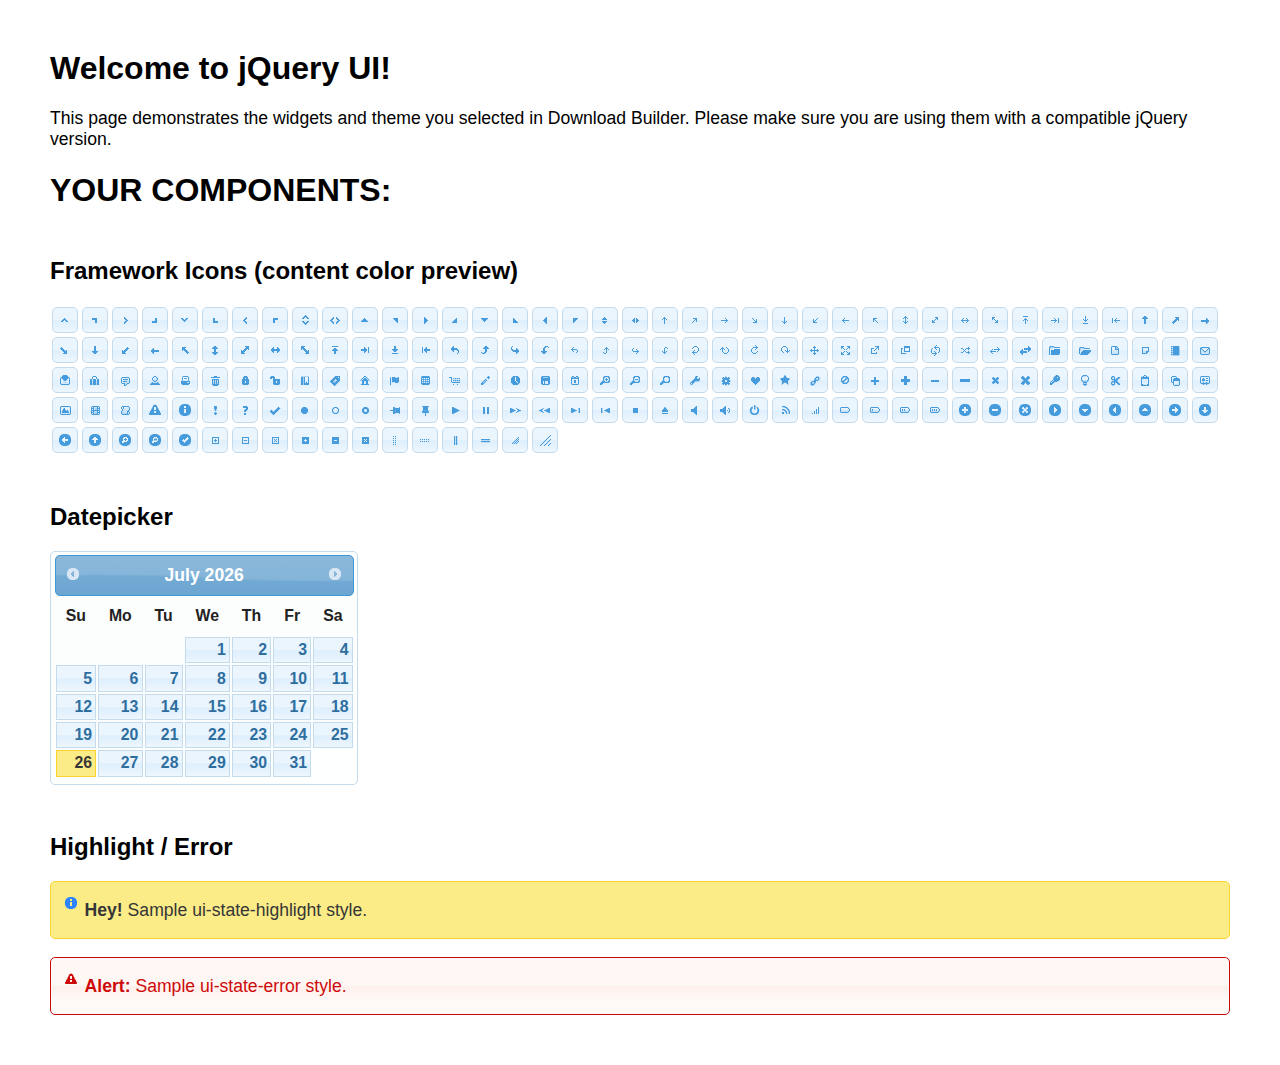
<file: admin/jquery-ui-datepicker/index.html>
<!doctype html>
<html lang="us">
<head>
	<meta charset="utf-8">
	<title>jQuery UI Example Page</title>
	<link href="jquery-ui.css" rel="stylesheet">
	<style>
	body{
		font-family: "Trebuchet MS", sans-serif;
		margin: 50px;
	}
	.demoHeaders {
		margin-top: 2em;
	}
	#dialog-link {
		padding: .4em 1em .4em 20px;
		text-decoration: none;
		position: relative;
	}
	#dialog-link span.ui-icon {
		margin: 0 5px 0 0;
		position: absolute;
		left: .2em;
		top: 50%;
		margin-top: -8px;
	}
	#icons {
		margin: 0;
		padding: 0;
	}
	#icons li {
		margin: 2px;
		position: relative;
		padding: 4px 0;
		cursor: pointer;
		float: left;
		list-style: none;
	}
	#icons span.ui-icon {
		float: left;
		margin: 0 4px;
	}
	.fakewindowcontain .ui-widget-overlay {
		position: absolute;
	}
	select {
		width: 200px;
	}
	</style>
</head>
<body>

<h1>Welcome to jQuery UI!</h1>

<div class="ui-widget">
	<p>This page demonstrates the widgets and theme you selected in Download Builder. Please make sure you are using them with a compatible jQuery version.</p>
</div>

<h1>YOUR COMPONENTS:</h1>
















<h2 class="demoHeaders">Framework Icons (content color preview)</h2>
<ul id="icons" class="ui-widget ui-helper-clearfix">
	<li class="ui-state-default ui-corner-all" title=".ui-icon-caret-1-n"><span class="ui-icon ui-icon-caret-1-n"></span></li>
	<li class="ui-state-default ui-corner-all" title=".ui-icon-caret-1-ne"><span class="ui-icon ui-icon-caret-1-ne"></span></li>
	<li class="ui-state-default ui-corner-all" title=".ui-icon-caret-1-e"><span class="ui-icon ui-icon-caret-1-e"></span></li>
	<li class="ui-state-default ui-corner-all" title=".ui-icon-caret-1-se"><span class="ui-icon ui-icon-caret-1-se"></span></li>
	<li class="ui-state-default ui-corner-all" title=".ui-icon-caret-1-s"><span class="ui-icon ui-icon-caret-1-s"></span></li>
	<li class="ui-state-default ui-corner-all" title=".ui-icon-caret-1-sw"><span class="ui-icon ui-icon-caret-1-sw"></span></li>
	<li class="ui-state-default ui-corner-all" title=".ui-icon-caret-1-w"><span class="ui-icon ui-icon-caret-1-w"></span></li>
	<li class="ui-state-default ui-corner-all" title=".ui-icon-caret-1-nw"><span class="ui-icon ui-icon-caret-1-nw"></span></li>
	<li class="ui-state-default ui-corner-all" title=".ui-icon-caret-2-n-s"><span class="ui-icon ui-icon-caret-2-n-s"></span></li>
	<li class="ui-state-default ui-corner-all" title=".ui-icon-caret-2-e-w"><span class="ui-icon ui-icon-caret-2-e-w"></span></li>
	<li class="ui-state-default ui-corner-all" title=".ui-icon-triangle-1-n"><span class="ui-icon ui-icon-triangle-1-n"></span></li>
	<li class="ui-state-default ui-corner-all" title=".ui-icon-triangle-1-ne"><span class="ui-icon ui-icon-triangle-1-ne"></span></li>
	<li class="ui-state-default ui-corner-all" title=".ui-icon-triangle-1-e"><span class="ui-icon ui-icon-triangle-1-e"></span></li>
	<li class="ui-state-default ui-corner-all" title=".ui-icon-triangle-1-se"><span class="ui-icon ui-icon-triangle-1-se"></span></li>
	<li class="ui-state-default ui-corner-all" title=".ui-icon-triangle-1-s"><span class="ui-icon ui-icon-triangle-1-s"></span></li>
	<li class="ui-state-default ui-corner-all" title=".ui-icon-triangle-1-sw"><span class="ui-icon ui-icon-triangle-1-sw"></span></li>
	<li class="ui-state-default ui-corner-all" title=".ui-icon-triangle-1-w"><span class="ui-icon ui-icon-triangle-1-w"></span></li>
	<li class="ui-state-default ui-corner-all" title=".ui-icon-triangle-1-nw"><span class="ui-icon ui-icon-triangle-1-nw"></span></li>
	<li class="ui-state-default ui-corner-all" title=".ui-icon-triangle-2-n-s"><span class="ui-icon ui-icon-triangle-2-n-s"></span></li>
	<li class="ui-state-default ui-corner-all" title=".ui-icon-triangle-2-e-w"><span class="ui-icon ui-icon-triangle-2-e-w"></span></li>
	<li class="ui-state-default ui-corner-all" title=".ui-icon-arrow-1-n"><span class="ui-icon ui-icon-arrow-1-n"></span></li>
	<li class="ui-state-default ui-corner-all" title=".ui-icon-arrow-1-ne"><span class="ui-icon ui-icon-arrow-1-ne"></span></li>
	<li class="ui-state-default ui-corner-all" title=".ui-icon-arrow-1-e"><span class="ui-icon ui-icon-arrow-1-e"></span></li>
	<li class="ui-state-default ui-corner-all" title=".ui-icon-arrow-1-se"><span class="ui-icon ui-icon-arrow-1-se"></span></li>
	<li class="ui-state-default ui-corner-all" title=".ui-icon-arrow-1-s"><span class="ui-icon ui-icon-arrow-1-s"></span></li>
	<li class="ui-state-default ui-corner-all" title=".ui-icon-arrow-1-sw"><span class="ui-icon ui-icon-arrow-1-sw"></span></li>
	<li class="ui-state-default ui-corner-all" title=".ui-icon-arrow-1-w"><span class="ui-icon ui-icon-arrow-1-w"></span></li>
	<li class="ui-state-default ui-corner-all" title=".ui-icon-arrow-1-nw"><span class="ui-icon ui-icon-arrow-1-nw"></span></li>
	<li class="ui-state-default ui-corner-all" title=".ui-icon-arrow-2-n-s"><span class="ui-icon ui-icon-arrow-2-n-s"></span></li>
	<li class="ui-state-default ui-corner-all" title=".ui-icon-arrow-2-ne-sw"><span class="ui-icon ui-icon-arrow-2-ne-sw"></span></li>
	<li class="ui-state-default ui-corner-all" title=".ui-icon-arrow-2-e-w"><span class="ui-icon ui-icon-arrow-2-e-w"></span></li>
	<li class="ui-state-default ui-corner-all" title=".ui-icon-arrow-2-se-nw"><span class="ui-icon ui-icon-arrow-2-se-nw"></span></li>
	<li class="ui-state-default ui-corner-all" title=".ui-icon-arrowstop-1-n"><span class="ui-icon ui-icon-arrowstop-1-n"></span></li>
	<li class="ui-state-default ui-corner-all" title=".ui-icon-arrowstop-1-e"><span class="ui-icon ui-icon-arrowstop-1-e"></span></li>
	<li class="ui-state-default ui-corner-all" title=".ui-icon-arrowstop-1-s"><span class="ui-icon ui-icon-arrowstop-1-s"></span></li>
	<li class="ui-state-default ui-corner-all" title=".ui-icon-arrowstop-1-w"><span class="ui-icon ui-icon-arrowstop-1-w"></span></li>
	<li class="ui-state-default ui-corner-all" title=".ui-icon-arrowthick-1-n"><span class="ui-icon ui-icon-arrowthick-1-n"></span></li>
	<li class="ui-state-default ui-corner-all" title=".ui-icon-arrowthick-1-ne"><span class="ui-icon ui-icon-arrowthick-1-ne"></span></li>
	<li class="ui-state-default ui-corner-all" title=".ui-icon-arrowthick-1-e"><span class="ui-icon ui-icon-arrowthick-1-e"></span></li>
	<li class="ui-state-default ui-corner-all" title=".ui-icon-arrowthick-1-se"><span class="ui-icon ui-icon-arrowthick-1-se"></span></li>
	<li class="ui-state-default ui-corner-all" title=".ui-icon-arrowthick-1-s"><span class="ui-icon ui-icon-arrowthick-1-s"></span></li>
	<li class="ui-state-default ui-corner-all" title=".ui-icon-arrowthick-1-sw"><span class="ui-icon ui-icon-arrowthick-1-sw"></span></li>
	<li class="ui-state-default ui-corner-all" title=".ui-icon-arrowthick-1-w"><span class="ui-icon ui-icon-arrowthick-1-w"></span></li>
	<li class="ui-state-default ui-corner-all" title=".ui-icon-arrowthick-1-nw"><span class="ui-icon ui-icon-arrowthick-1-nw"></span></li>
	<li class="ui-state-default ui-corner-all" title=".ui-icon-arrowthick-2-n-s"><span class="ui-icon ui-icon-arrowthick-2-n-s"></span></li>
	<li class="ui-state-default ui-corner-all" title=".ui-icon-arrowthick-2-ne-sw"><span class="ui-icon ui-icon-arrowthick-2-ne-sw"></span></li>
	<li class="ui-state-default ui-corner-all" title=".ui-icon-arrowthick-2-e-w"><span class="ui-icon ui-icon-arrowthick-2-e-w"></span></li>
	<li class="ui-state-default ui-corner-all" title=".ui-icon-arrowthick-2-se-nw"><span class="ui-icon ui-icon-arrowthick-2-se-nw"></span></li>
	<li class="ui-state-default ui-corner-all" title=".ui-icon-arrowthickstop-1-n"><span class="ui-icon ui-icon-arrowthickstop-1-n"></span></li>
	<li class="ui-state-default ui-corner-all" title=".ui-icon-arrowthickstop-1-e"><span class="ui-icon ui-icon-arrowthickstop-1-e"></span></li>
	<li class="ui-state-default ui-corner-all" title=".ui-icon-arrowthickstop-1-s"><span class="ui-icon ui-icon-arrowthickstop-1-s"></span></li>
	<li class="ui-state-default ui-corner-all" title=".ui-icon-arrowthickstop-1-w"><span class="ui-icon ui-icon-arrowthickstop-1-w"></span></li>
	<li class="ui-state-default ui-corner-all" title=".ui-icon-arrowreturnthick-1-w"><span class="ui-icon ui-icon-arrowreturnthick-1-w"></span></li>
	<li class="ui-state-default ui-corner-all" title=".ui-icon-arrowreturnthick-1-n"><span class="ui-icon ui-icon-arrowreturnthick-1-n"></span></li>
	<li class="ui-state-default ui-corner-all" title=".ui-icon-arrowreturnthick-1-e"><span class="ui-icon ui-icon-arrowreturnthick-1-e"></span></li>
	<li class="ui-state-default ui-corner-all" title=".ui-icon-arrowreturnthick-1-s"><span class="ui-icon ui-icon-arrowreturnthick-1-s"></span></li>
	<li class="ui-state-default ui-corner-all" title=".ui-icon-arrowreturn-1-w"><span class="ui-icon ui-icon-arrowreturn-1-w"></span></li>
	<li class="ui-state-default ui-corner-all" title=".ui-icon-arrowreturn-1-n"><span class="ui-icon ui-icon-arrowreturn-1-n"></span></li>
	<li class="ui-state-default ui-corner-all" title=".ui-icon-arrowreturn-1-e"><span class="ui-icon ui-icon-arrowreturn-1-e"></span></li>
	<li class="ui-state-default ui-corner-all" title=".ui-icon-arrowreturn-1-s"><span class="ui-icon ui-icon-arrowreturn-1-s"></span></li>
	<li class="ui-state-default ui-corner-all" title=".ui-icon-arrowrefresh-1-w"><span class="ui-icon ui-icon-arrowrefresh-1-w"></span></li>
	<li class="ui-state-default ui-corner-all" title=".ui-icon-arrowrefresh-1-n"><span class="ui-icon ui-icon-arrowrefresh-1-n"></span></li>
	<li class="ui-state-default ui-corner-all" title=".ui-icon-arrowrefresh-1-e"><span class="ui-icon ui-icon-arrowrefresh-1-e"></span></li>
	<li class="ui-state-default ui-corner-all" title=".ui-icon-arrowrefresh-1-s"><span class="ui-icon ui-icon-arrowrefresh-1-s"></span></li>
	<li class="ui-state-default ui-corner-all" title=".ui-icon-arrow-4"><span class="ui-icon ui-icon-arrow-4"></span></li>
	<li class="ui-state-default ui-corner-all" title=".ui-icon-arrow-4-diag"><span class="ui-icon ui-icon-arrow-4-diag"></span></li>
	<li class="ui-state-default ui-corner-all" title=".ui-icon-extlink"><span class="ui-icon ui-icon-extlink"></span></li>
	<li class="ui-state-default ui-corner-all" title=".ui-icon-newwin"><span class="ui-icon ui-icon-newwin"></span></li>
	<li class="ui-state-default ui-corner-all" title=".ui-icon-refresh"><span class="ui-icon ui-icon-refresh"></span></li>
	<li class="ui-state-default ui-corner-all" title=".ui-icon-shuffle"><span class="ui-icon ui-icon-shuffle"></span></li>
	<li class="ui-state-default ui-corner-all" title=".ui-icon-transfer-e-w"><span class="ui-icon ui-icon-transfer-e-w"></span></li>
	<li class="ui-state-default ui-corner-all" title=".ui-icon-transferthick-e-w"><span class="ui-icon ui-icon-transferthick-e-w"></span></li>
	<li class="ui-state-default ui-corner-all" title=".ui-icon-folder-collapsed"><span class="ui-icon ui-icon-folder-collapsed"></span></li>
	<li class="ui-state-default ui-corner-all" title=".ui-icon-folder-open"><span class="ui-icon ui-icon-folder-open"></span></li>
	<li class="ui-state-default ui-corner-all" title=".ui-icon-document"><span class="ui-icon ui-icon-document"></span></li>
	<li class="ui-state-default ui-corner-all" title=".ui-icon-document-b"><span class="ui-icon ui-icon-document-b"></span></li>
	<li class="ui-state-default ui-corner-all" title=".ui-icon-note"><span class="ui-icon ui-icon-note"></span></li>
	<li class="ui-state-default ui-corner-all" title=".ui-icon-mail-closed"><span class="ui-icon ui-icon-mail-closed"></span></li>
	<li class="ui-state-default ui-corner-all" title=".ui-icon-mail-open"><span class="ui-icon ui-icon-mail-open"></span></li>
	<li class="ui-state-default ui-corner-all" title=".ui-icon-suitcase"><span class="ui-icon ui-icon-suitcase"></span></li>
	<li class="ui-state-default ui-corner-all" title=".ui-icon-comment"><span class="ui-icon ui-icon-comment"></span></li>
	<li class="ui-state-default ui-corner-all" title=".ui-icon-person"><span class="ui-icon ui-icon-person"></span></li>
	<li class="ui-state-default ui-corner-all" title=".ui-icon-print"><span class="ui-icon ui-icon-print"></span></li>
	<li class="ui-state-default ui-corner-all" title=".ui-icon-trash"><span class="ui-icon ui-icon-trash"></span></li>
	<li class="ui-state-default ui-corner-all" title=".ui-icon-locked"><span class="ui-icon ui-icon-locked"></span></li>
	<li class="ui-state-default ui-corner-all" title=".ui-icon-unlocked"><span class="ui-icon ui-icon-unlocked"></span></li>
	<li class="ui-state-default ui-corner-all" title=".ui-icon-bookmark"><span class="ui-icon ui-icon-bookmark"></span></li>
	<li class="ui-state-default ui-corner-all" title=".ui-icon-tag"><span class="ui-icon ui-icon-tag"></span></li>
	<li class="ui-state-default ui-corner-all" title=".ui-icon-home"><span class="ui-icon ui-icon-home"></span></li>
	<li class="ui-state-default ui-corner-all" title=".ui-icon-flag"><span class="ui-icon ui-icon-flag"></span></li>
	<li class="ui-state-default ui-corner-all" title=".ui-icon-calculator"><span class="ui-icon ui-icon-calculator"></span></li>
	<li class="ui-state-default ui-corner-all" title=".ui-icon-cart"><span class="ui-icon ui-icon-cart"></span></li>
	<li class="ui-state-default ui-corner-all" title=".ui-icon-pencil"><span class="ui-icon ui-icon-pencil"></span></li>
	<li class="ui-state-default ui-corner-all" title=".ui-icon-clock"><span class="ui-icon ui-icon-clock"></span></li>
	<li class="ui-state-default ui-corner-all" title=".ui-icon-disk"><span class="ui-icon ui-icon-disk"></span></li>
	<li class="ui-state-default ui-corner-all" title=".ui-icon-calendar"><span class="ui-icon ui-icon-calendar"></span></li>
	<li class="ui-state-default ui-corner-all" title=".ui-icon-zoomin"><span class="ui-icon ui-icon-zoomin"></span></li>
	<li class="ui-state-default ui-corner-all" title=".ui-icon-zoomout"><span class="ui-icon ui-icon-zoomout"></span></li>
	<li class="ui-state-default ui-corner-all" title=".ui-icon-search"><span class="ui-icon ui-icon-search"></span></li>
	<li class="ui-state-default ui-corner-all" title=".ui-icon-wrench"><span class="ui-icon ui-icon-wrench"></span></li>
	<li class="ui-state-default ui-corner-all" title=".ui-icon-gear"><span class="ui-icon ui-icon-gear"></span></li>
	<li class="ui-state-default ui-corner-all" title=".ui-icon-heart"><span class="ui-icon ui-icon-heart"></span></li>
	<li class="ui-state-default ui-corner-all" title=".ui-icon-star"><span class="ui-icon ui-icon-star"></span></li>
	<li class="ui-state-default ui-corner-all" title=".ui-icon-link"><span class="ui-icon ui-icon-link"></span></li>
	<li class="ui-state-default ui-corner-all" title=".ui-icon-cancel"><span class="ui-icon ui-icon-cancel"></span></li>
	<li class="ui-state-default ui-corner-all" title=".ui-icon-plus"><span class="ui-icon ui-icon-plus"></span></li>
	<li class="ui-state-default ui-corner-all" title=".ui-icon-plusthick"><span class="ui-icon ui-icon-plusthick"></span></li>
	<li class="ui-state-default ui-corner-all" title=".ui-icon-minus"><span class="ui-icon ui-icon-minus"></span></li>
	<li class="ui-state-default ui-corner-all" title=".ui-icon-minusthick"><span class="ui-icon ui-icon-minusthick"></span></li>
	<li class="ui-state-default ui-corner-all" title=".ui-icon-close"><span class="ui-icon ui-icon-close"></span></li>
	<li class="ui-state-default ui-corner-all" title=".ui-icon-closethick"><span class="ui-icon ui-icon-closethick"></span></li>
	<li class="ui-state-default ui-corner-all" title=".ui-icon-key"><span class="ui-icon ui-icon-key"></span></li>
	<li class="ui-state-default ui-corner-all" title=".ui-icon-lightbulb"><span class="ui-icon ui-icon-lightbulb"></span></li>
	<li class="ui-state-default ui-corner-all" title=".ui-icon-scissors"><span class="ui-icon ui-icon-scissors"></span></li>
	<li class="ui-state-default ui-corner-all" title=".ui-icon-clipboard"><span class="ui-icon ui-icon-clipboard"></span></li>
	<li class="ui-state-default ui-corner-all" title=".ui-icon-copy"><span class="ui-icon ui-icon-copy"></span></li>
	<li class="ui-state-default ui-corner-all" title=".ui-icon-contact"><span class="ui-icon ui-icon-contact"></span></li>
	<li class="ui-state-default ui-corner-all" title=".ui-icon-image"><span class="ui-icon ui-icon-image"></span></li>
	<li class="ui-state-default ui-corner-all" title=".ui-icon-video"><span class="ui-icon ui-icon-video"></span></li>
	<li class="ui-state-default ui-corner-all" title=".ui-icon-script"><span class="ui-icon ui-icon-script"></span></li>
	<li class="ui-state-default ui-corner-all" title=".ui-icon-alert"><span class="ui-icon ui-icon-alert"></span></li>
	<li class="ui-state-default ui-corner-all" title=".ui-icon-info"><span class="ui-icon ui-icon-info"></span></li>
	<li class="ui-state-default ui-corner-all" title=".ui-icon-notice"><span class="ui-icon ui-icon-notice"></span></li>
	<li class="ui-state-default ui-corner-all" title=".ui-icon-help"><span class="ui-icon ui-icon-help"></span></li>
	<li class="ui-state-default ui-corner-all" title=".ui-icon-check"><span class="ui-icon ui-icon-check"></span></li>
	<li class="ui-state-default ui-corner-all" title=".ui-icon-bullet"><span class="ui-icon ui-icon-bullet"></span></li>
	<li class="ui-state-default ui-corner-all" title=".ui-icon-radio-off"><span class="ui-icon ui-icon-radio-off"></span></li>
	<li class="ui-state-default ui-corner-all" title=".ui-icon-radio-on"><span class="ui-icon ui-icon-radio-on"></span></li>
	<li class="ui-state-default ui-corner-all" title=".ui-icon-pin-w"><span class="ui-icon ui-icon-pin-w"></span></li>
	<li class="ui-state-default ui-corner-all" title=".ui-icon-pin-s"><span class="ui-icon ui-icon-pin-s"></span></li>
	<li class="ui-state-default ui-corner-all" title=".ui-icon-play"><span class="ui-icon ui-icon-play"></span></li>
	<li class="ui-state-default ui-corner-all" title=".ui-icon-pause"><span class="ui-icon ui-icon-pause"></span></li>
	<li class="ui-state-default ui-corner-all" title=".ui-icon-seek-next"><span class="ui-icon ui-icon-seek-next"></span></li>
	<li class="ui-state-default ui-corner-all" title=".ui-icon-seek-prev"><span class="ui-icon ui-icon-seek-prev"></span></li>
	<li class="ui-state-default ui-corner-all" title=".ui-icon-seek-end"><span class="ui-icon ui-icon-seek-end"></span></li>
	<li class="ui-state-default ui-corner-all" title=".ui-icon-seek-first"><span class="ui-icon ui-icon-seek-first"></span></li>
	<li class="ui-state-default ui-corner-all" title=".ui-icon-stop"><span class="ui-icon ui-icon-stop"></span></li>
	<li class="ui-state-default ui-corner-all" title=".ui-icon-eject"><span class="ui-icon ui-icon-eject"></span></li>
	<li class="ui-state-default ui-corner-all" title=".ui-icon-volume-off"><span class="ui-icon ui-icon-volume-off"></span></li>
	<li class="ui-state-default ui-corner-all" title=".ui-icon-volume-on"><span class="ui-icon ui-icon-volume-on"></span></li>
	<li class="ui-state-default ui-corner-all" title=".ui-icon-power"><span class="ui-icon ui-icon-power"></span></li>
	<li class="ui-state-default ui-corner-all" title=".ui-icon-signal-diag"><span class="ui-icon ui-icon-signal-diag"></span></li>
	<li class="ui-state-default ui-corner-all" title=".ui-icon-signal"><span class="ui-icon ui-icon-signal"></span></li>
	<li class="ui-state-default ui-corner-all" title=".ui-icon-battery-0"><span class="ui-icon ui-icon-battery-0"></span></li>
	<li class="ui-state-default ui-corner-all" title=".ui-icon-battery-1"><span class="ui-icon ui-icon-battery-1"></span></li>
	<li class="ui-state-default ui-corner-all" title=".ui-icon-battery-2"><span class="ui-icon ui-icon-battery-2"></span></li>
	<li class="ui-state-default ui-corner-all" title=".ui-icon-battery-3"><span class="ui-icon ui-icon-battery-3"></span></li>
	<li class="ui-state-default ui-corner-all" title=".ui-icon-circle-plus"><span class="ui-icon ui-icon-circle-plus"></span></li>
	<li class="ui-state-default ui-corner-all" title=".ui-icon-circle-minus"><span class="ui-icon ui-icon-circle-minus"></span></li>
	<li class="ui-state-default ui-corner-all" title=".ui-icon-circle-close"><span class="ui-icon ui-icon-circle-close"></span></li>
	<li class="ui-state-default ui-corner-all" title=".ui-icon-circle-triangle-e"><span class="ui-icon ui-icon-circle-triangle-e"></span></li>
	<li class="ui-state-default ui-corner-all" title=".ui-icon-circle-triangle-s"><span class="ui-icon ui-icon-circle-triangle-s"></span></li>
	<li class="ui-state-default ui-corner-all" title=".ui-icon-circle-triangle-w"><span class="ui-icon ui-icon-circle-triangle-w"></span></li>
	<li class="ui-state-default ui-corner-all" title=".ui-icon-circle-triangle-n"><span class="ui-icon ui-icon-circle-triangle-n"></span></li>
	<li class="ui-state-default ui-corner-all" title=".ui-icon-circle-arrow-e"><span class="ui-icon ui-icon-circle-arrow-e"></span></li>
	<li class="ui-state-default ui-corner-all" title=".ui-icon-circle-arrow-s"><span class="ui-icon ui-icon-circle-arrow-s"></span></li>
	<li class="ui-state-default ui-corner-all" title=".ui-icon-circle-arrow-w"><span class="ui-icon ui-icon-circle-arrow-w"></span></li>
	<li class="ui-state-default ui-corner-all" title=".ui-icon-circle-arrow-n"><span class="ui-icon ui-icon-circle-arrow-n"></span></li>
	<li class="ui-state-default ui-corner-all" title=".ui-icon-circle-zoomin"><span class="ui-icon ui-icon-circle-zoomin"></span></li>
	<li class="ui-state-default ui-corner-all" title=".ui-icon-circle-zoomout"><span class="ui-icon ui-icon-circle-zoomout"></span></li>
	<li class="ui-state-default ui-corner-all" title=".ui-icon-circle-check"><span class="ui-icon ui-icon-circle-check"></span></li>
	<li class="ui-state-default ui-corner-all" title=".ui-icon-circlesmall-plus"><span class="ui-icon ui-icon-circlesmall-plus"></span></li>
	<li class="ui-state-default ui-corner-all" title=".ui-icon-circlesmall-minus"><span class="ui-icon ui-icon-circlesmall-minus"></span></li>
	<li class="ui-state-default ui-corner-all" title=".ui-icon-circlesmall-close"><span class="ui-icon ui-icon-circlesmall-close"></span></li>
	<li class="ui-state-default ui-corner-all" title=".ui-icon-squaresmall-plus"><span class="ui-icon ui-icon-squaresmall-plus"></span></li>
	<li class="ui-state-default ui-corner-all" title=".ui-icon-squaresmall-minus"><span class="ui-icon ui-icon-squaresmall-minus"></span></li>
	<li class="ui-state-default ui-corner-all" title=".ui-icon-squaresmall-close"><span class="ui-icon ui-icon-squaresmall-close"></span></li>
	<li class="ui-state-default ui-corner-all" title=".ui-icon-grip-dotted-vertical"><span class="ui-icon ui-icon-grip-dotted-vertical"></span></li>
	<li class="ui-state-default ui-corner-all" title=".ui-icon-grip-dotted-horizontal"><span class="ui-icon ui-icon-grip-dotted-horizontal"></span></li>
	<li class="ui-state-default ui-corner-all" title=".ui-icon-grip-solid-vertical"><span class="ui-icon ui-icon-grip-solid-vertical"></span></li>
	<li class="ui-state-default ui-corner-all" title=".ui-icon-grip-solid-horizontal"><span class="ui-icon ui-icon-grip-solid-horizontal"></span></li>
	<li class="ui-state-default ui-corner-all" title=".ui-icon-gripsmall-diagonal-se"><span class="ui-icon ui-icon-gripsmall-diagonal-se"></span></li>
	<li class="ui-state-default ui-corner-all" title=".ui-icon-grip-diagonal-se"><span class="ui-icon ui-icon-grip-diagonal-se"></span></li>
</ul>




<!-- Datepicker -->
<h2 class="demoHeaders">Datepicker</h2>
<div id="datepicker"></div>












<!-- Highlight / Error -->
<h2 class="demoHeaders">Highlight / Error</h2>
<div class="ui-widget">
	<div class="ui-state-highlight ui-corner-all" style="margin-top: 20px; padding: 0 .7em;">
		<p><span class="ui-icon ui-icon-info" style="float: left; margin-right: .3em;"></span>
		<strong>Hey!</strong> Sample ui-state-highlight style.</p>
	</div>
</div>
<br>
<div class="ui-widget">
	<div class="ui-state-error ui-corner-all" style="padding: 0 .7em;">
		<p><span class="ui-icon ui-icon-alert" style="float: left; margin-right: .3em;"></span>
		<strong>Alert:</strong> Sample ui-state-error style.</p>
	</div>
</div>

<script src="external/jquery/jquery.js"></script>
<script src="jquery-ui.js"></script>
<script>















$( "#datepicker" ).datepicker({
	inline: true
});














// Hover states on the static widgets
$( "#dialog-link, #icons li" ).hover(
	function() {
		$( this ).addClass( "ui-state-hover" );
	},
	function() {
		$( this ).removeClass( "ui-state-hover" );
	}
);
</script>
</body>
</html>
</file>
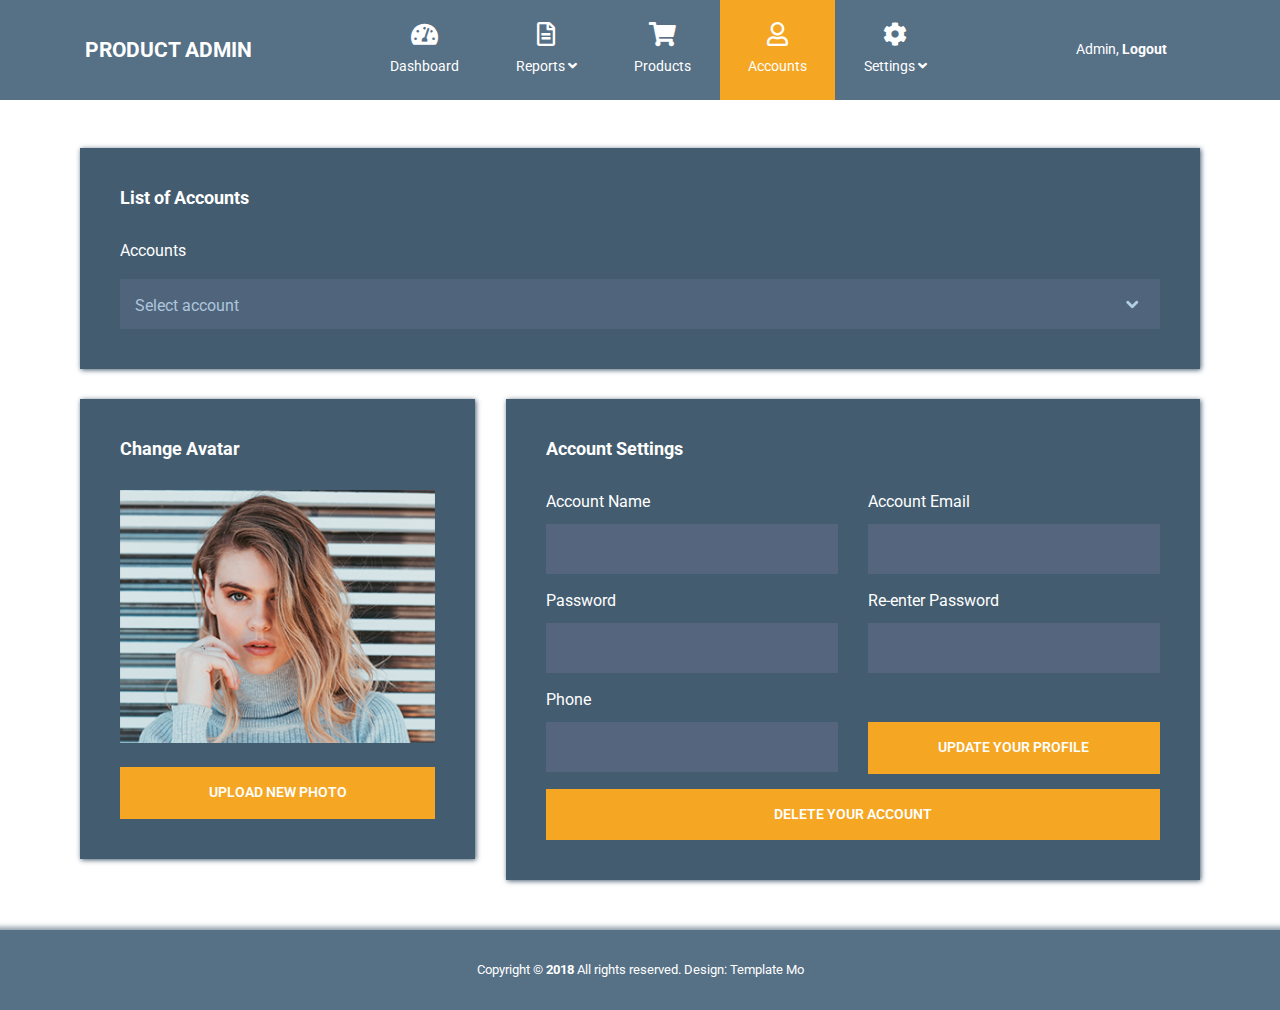
<file: admin/accounts.html>
<!DOCTYPE html>
<html lang="en">
  <head>
    <meta charset="UTF-8" />
    <meta name="viewport" content="width=device-width, initial-scale=1.0" />
    <meta http-equiv="X-UA-Compatible" content="ie=edge" />
    <title>Accounts - Product Admin Template</title>
    <link
      rel="stylesheet"
      href="https://fonts.googleapis.com/css?family=Roboto:400,700"
    />
    <!-- https://fonts.google.com/specimen/Roboto -->
    <link rel="stylesheet" href="css/fontawesome.min.css" />
    <!-- https://fontawesome.com/ -->
    <link rel="stylesheet" href="css/bootstrap.min.css" />
    <!-- https://getbootstrap.com/ -->
    <link rel="stylesheet" href="css/templatemo-style.css">
    <!--
	Product Admin CSS Template
	https://templatemo.com/tm-524-product-admin
	-->
  </head>

  <body id="reportsPage">
    <div class="" id="home">
      <nav class="navbar navbar-expand-xl">
        <div class="container h-100">
          <a class="navbar-brand" href="index.html">
            <h1 class="tm-site-title mb-0">Product Admin</h1>
          </a>
          <button
            class="navbar-toggler ml-auto mr-0"
            type="button"
            data-toggle="collapse"
            data-target="#navbarSupportedContent"
            aria-controls="navbarSupportedContent"
            aria-expanded="false"
            aria-label="Toggle navigation"
          >
            <i class="fas fa-bars tm-nav-icon"></i>
          </button>

          <div class="collapse navbar-collapse" id="navbarSupportedContent">
            <ul class="navbar-nav mx-auto h-100">
              <li class="nav-item">
                <a class="nav-link" href="index.html">
                  <i class="fas fa-tachometer-alt"></i> Dashboard
                  <span class="sr-only">(current)</span>
                </a>
              </li>
              <li class="nav-item dropdown">
                <a
                  class="nav-link dropdown-toggle"
                  href="#"
                  id="navbarDropdown"
                  role="button"
                  data-toggle="dropdown"
                  aria-haspopup="true"
                  aria-expanded="false"
                >
                  <i class="far fa-file-alt"></i>
                  <span> Reports <i class="fas fa-angle-down"></i> </span>
                </a>
                <div class="dropdown-menu" aria-labelledby="navbarDropdown">
                  <a class="dropdown-item" href="#">Daily Report</a>
                  <a class="dropdown-item" href="#">Weekly Report</a>
                  <a class="dropdown-item" href="#">Yearly Report</a>
                </div>
              </li>
              <li class="nav-item">
                <a class="nav-link" href="products.html">
                  <i class="fas fa-shopping-cart"></i> Products
                </a>
              </li>

              <li class="nav-item">
                <a class="nav-link active" href="accounts.html">
                  <i class="far fa-user"></i> Accounts
                </a>
              </li>
              <li class="nav-item dropdown">
                <a
                  class="nav-link dropdown-toggle"
                  href="#"
                  id="navbarDropdown"
                  role="button"
                  data-toggle="dropdown"
                  aria-haspopup="true"
                  aria-expanded="false"
                >
                  <i class="fas fa-cog"></i>
                  <span> Settings <i class="fas fa-angle-down"></i> </span>
                </a>
                <div class="dropdown-menu" aria-labelledby="navbarDropdown">
                  <a class="dropdown-item" href="#">Profile</a>
                  <a class="dropdown-item" href="#">Billing</a>
                  <a class="dropdown-item" href="#">Customize</a>
                </div>
              </li>
            </ul>
            <ul class="navbar-nav">
              <li class="nav-item">
                <a class="nav-link d-block" href="login.html">
                  Admin, <b>Logout</b>
                </a>
              </li>
            </ul>
          </div>
        </div>
      </nav>
      <div class="container mt-5">
        <div class="row tm-content-row">
          <div class="col-12 tm-block-col">
            <div class="tm-bg-primary-dark tm-block tm-block-h-auto">
              <h2 class="tm-block-title">List of Accounts</h2>
              <p class="text-white">Accounts</p>
              <select class="custom-select">
                <option value="0">Select account</option>
                <option value="1">Admin</option>
                <option value="2">Editor</option>
                <option value="3">Merchant</option>
                <option value="4">Customer</option>
              </select>
            </div>
          </div>
        </div>
        <!-- row -->
        <div class="row tm-content-row">
          <div class="tm-block-col tm-col-avatar">
            <div class="tm-bg-primary-dark tm-block tm-block-avatar">
              <h2 class="tm-block-title">Change Avatar</h2>
              <div class="tm-avatar-container">
                <img
                  src="img/avatar.png"
                  alt="Avatar"
                  class="tm-avatar img-fluid mb-4"
                />
                <a href="#" class="tm-avatar-delete-link">
                  <i class="far fa-trash-alt tm-product-delete-icon"></i>
                </a>
              </div>
              <button class="btn btn-primary btn-block text-uppercase">
                Upload New Photo
              </button>
            </div>
          </div>
          <div class="tm-block-col tm-col-account-settings">
            <div class="tm-bg-primary-dark tm-block tm-block-settings">
              <h2 class="tm-block-title">Account Settings</h2>
              <form action="" class="tm-signup-form row">
                <div class="form-group col-lg-6">
                  <label for="name">Account Name</label>
                  <input
                    id="name"
                    name="name"
                    type="text"
                    class="form-control validate"
                  />
                </div>
                <div class="form-group col-lg-6">
                  <label for="email">Account Email</label>
                  <input
                    id="email"
                    name="email"
                    type="email"
                    class="form-control validate"
                  />
                </div>
                <div class="form-group col-lg-6">
                  <label for="password">Password</label>
                  <input
                    id="password"
                    name="password"
                    type="password"
                    class="form-control validate"
                  />
                </div>
                <div class="form-group col-lg-6">
                  <label for="password2">Re-enter Password</label>
                  <input
                    id="password2"
                    name="password2"
                    type="password"
                    class="form-control validate"
                  />
                </div>
                <div class="form-group col-lg-6">
                  <label for="phone">Phone</label>
                  <input
                    id="phone"
                    name="phone"
                    type="tel"
                    class="form-control validate"
                  />
                </div>
                <div class="form-group col-lg-6">
                  <label class="tm-hide-sm">&nbsp;</label>
                  <button
                    type="submit"
                    class="btn btn-primary btn-block text-uppercase"
                  >
                    Update Your Profile
                  </button>
                </div>
                <div class="col-12">
                  <button
                    type="submit"
                    class="btn btn-primary btn-block text-uppercase"
                  >
                    Delete Your Account
                  </button>
                </div>
              </form>
            </div>
          </div>
        </div>
      </div>
      <footer class="tm-footer row tm-mt-small">
        <div class="col-12 font-weight-light">
          <p class="text-center text-white mb-0 px-4 small">
            Copyright &copy; <b>2018</b> All rights reserved. 
            
            Design: <a rel="nofollow noopener" href="https://templatemo.com" class="tm-footer-link">Template Mo</a>
          </p>
        </div>
      </footer>
    </div>

    <script src="js/jquery-3.3.1.min.js"></script>
    <!-- https://jquery.com/download/ -->
    <script src="js/bootstrap.min.js"></script>
    <!-- https://getbootstrap.com/ -->
  </body>
</html>
</file>
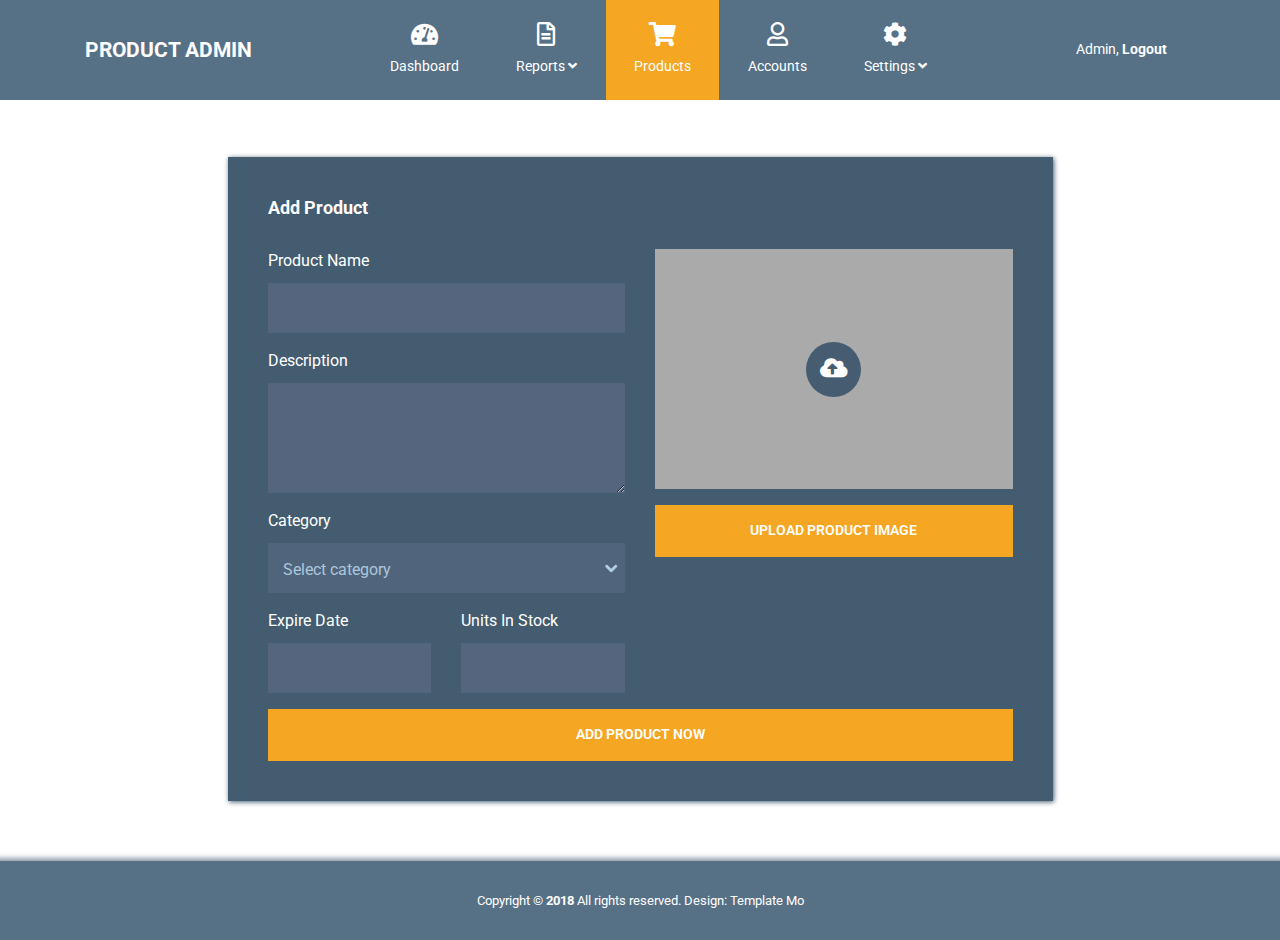
<file: admin/add-product.html>
<!DOCTYPE html>
<html lang="en">
  <head>
    <meta charset="UTF-8" />
    <meta name="viewport" content="width=device-width, initial-scale=1.0" />
    <meta http-equiv="X-UA-Compatible" content="ie=edge" />
    <title>Add Product - Dashboard HTML Template</title>
    <link
      rel="stylesheet"
      href="https://fonts.googleapis.com/css?family=Roboto:400,700"
    />
    <!-- https://fonts.google.com/specimen/Roboto -->
    <link rel="stylesheet" href="css/fontawesome.min.css" />
    <!-- https://fontawesome.com/ -->
    <link rel="stylesheet" href="jquery-ui-datepicker/jquery-ui.min.css" type="text/css" />
    <!-- http://api.jqueryui.com/datepicker/ -->
    <link rel="stylesheet" href="css/bootstrap.min.css" />
    <!-- https://getbootstrap.com/ -->
    <link rel="stylesheet" href="css/templatemo-style.css">
    <!--
	Product Admin CSS Template
	https://templatemo.com/tm-524-product-admin
	-->
  </head>

  <body>
    <nav class="navbar navbar-expand-xl">
      <div class="container h-100">
        <a class="navbar-brand" href="index.html">
          <h1 class="tm-site-title mb-0">Product Admin</h1>
        </a>
        <button
          class="navbar-toggler ml-auto mr-0"
          type="button"
          data-toggle="collapse"
          data-target="#navbarSupportedContent"
          aria-controls="navbarSupportedContent"
          aria-expanded="false"
          aria-label="Toggle navigation"
        >
          <i class="fas fa-bars tm-nav-icon"></i>
        </button>

        <div class="collapse navbar-collapse" id="navbarSupportedContent">
          <ul class="navbar-nav mx-auto h-100">
            <li class="nav-item">
              <a class="nav-link" href="index.html">
                <i class="fas fa-tachometer-alt"></i> Dashboard
                <span class="sr-only">(current)</span>
              </a>
            </li>
            <li class="nav-item dropdown">
              <a
                class="nav-link dropdown-toggle"
                href="#"
                id="navbarDropdown"
                role="button"
                data-toggle="dropdown"
                aria-haspopup="true"
                aria-expanded="false"
              >
                <i class="far fa-file-alt"></i>
                <span> Reports <i class="fas fa-angle-down"></i> </span>
              </a>
              <div class="dropdown-menu" aria-labelledby="navbarDropdown">
                <a class="dropdown-item" href="#">Daily Report</a>
                <a class="dropdown-item" href="#">Weekly Report</a>
                <a class="dropdown-item" href="#">Yearly Report</a>
              </div>
            </li>
            <li class="nav-item">
              <a class="nav-link active" href="products.html">
                <i class="fas fa-shopping-cart"></i> Products
              </a>
            </li>

            <li class="nav-item">
              <a class="nav-link" href="accounts.html">
                <i class="far fa-user"></i> Accounts
              </a>
            </li>
            <li class="nav-item dropdown">
              <a
                class="nav-link dropdown-toggle"
                href="#"
                id="navbarDropdown"
                role="button"
                data-toggle="dropdown"
                aria-haspopup="true"
                aria-expanded="false"
              >
                <i class="fas fa-cog"></i>
                <span> Settings <i class="fas fa-angle-down"></i> </span>
              </a>
              <div class="dropdown-menu" aria-labelledby="navbarDropdown">
                <a class="dropdown-item" href="#">Profile</a>
                <a class="dropdown-item" href="#">Billing</a>
                <a class="dropdown-item" href="#">Customize</a>
              </div>
            </li>
          </ul>
          <ul class="navbar-nav">
            <li class="nav-item">
              <a class="nav-link d-block" href="login.html">
                Admin, <b>Logout</b>
              </a>
            </li>
          </ul>
        </div>
      </div>
    </nav>
    <div class="container tm-mt-big tm-mb-big">
      <div class="row">
        <div class="col-xl-9 col-lg-10 col-md-12 col-sm-12 mx-auto">
          <div class="tm-bg-primary-dark tm-block tm-block-h-auto">
            <div class="row">
              <div class="col-12">
                <h2 class="tm-block-title d-inline-block">Add Product</h2>
              </div>
            </div>
            <div class="row tm-edit-product-row">
              <div class="col-xl-6 col-lg-6 col-md-12">
                <form action="" class="tm-edit-product-form">
                  <div class="form-group mb-3">
                    <label
                      for="name"
                      >Product Name
                    </label>
                    <input
                      id="name"
                      name="name"
                      type="text"
                      class="form-control validate"
                      required
                    />
                  </div>
                  <div class="form-group mb-3">
                    <label
                      for="description"
                      >Description</label
                    >
                    <textarea
                      class="form-control validate"
                      rows="3"
                      required
                    ></textarea>
                  </div>
                  <div class="form-group mb-3">
                    <label
                      for="category"
                      >Category</label
                    >
                    <select
                      class="custom-select tm-select-accounts"
                      id="category"
                    >
                      <option selected>Select category</option>
                      <option value="1">New Arrival</option>
                      <option value="2">Most Popular</option>
                      <option value="3">Trending</option>
                    </select>
                  </div>
                  <div class="row">
                      <div class="form-group mb-3 col-xs-12 col-sm-6">
                          <label
                            for="expire_date"
                            >Expire Date
                          </label>
                          <input
                            id="expire_date"
                            name="expire_date"
                            type="text"
                            class="form-control validate"
                            data-large-mode="true"
                          />
                        </div>
                        <div class="form-group mb-3 col-xs-12 col-sm-6">
                          <label
                            for="stock"
                            >Units In Stock
                          </label>
                          <input
                            id="stock"
                            name="stock"
                            type="text"
                            class="form-control validate"
                            required
                          />
                        </div>
                  </div>
                  
              </div>
              <div class="col-xl-6 col-lg-6 col-md-12 mx-auto mb-4">
                <div class="tm-product-img-dummy mx-auto">
                  <i
                    class="fas fa-cloud-upload-alt tm-upload-icon"
                    onclick="document.getElementById('fileInput').click();"
                  ></i>
                </div>
                <div class="custom-file mt-3 mb-3">
                  <input id="fileInput" type="file" style="display:none;" />
                  <input
                    type="button"
                    class="btn btn-primary btn-block mx-auto"
                    value="UPLOAD PRODUCT IMAGE"
                    onclick="document.getElementById('fileInput').click();"
                  />
                </div>
              </div>
              <div class="col-12">
                <button type="submit" class="btn btn-primary btn-block text-uppercase">Add Product Now</button>
              </div>
            </form>
            </div>
          </div>
        </div>
      </div>
    </div>
    <footer class="tm-footer row tm-mt-small">
        <div class="col-12 font-weight-light">
          <p class="text-center text-white mb-0 px-4 small">
            Copyright &copy; <b>2018</b> All rights reserved. 
            
            Design: <a rel="nofollow noopener" href="https://templatemo.com" class="tm-footer-link">Template Mo</a>
        </p>
        </div>
    </footer> 

    <script src="js/jquery-3.3.1.min.js"></script>
    <!-- https://jquery.com/download/ -->
    <script src="jquery-ui-datepicker/jquery-ui.min.js"></script>
    <!-- https://jqueryui.com/download/ -->
    <script src="js/bootstrap.min.js"></script>
    <!-- https://getbootstrap.com/ -->
    <script>
      $(function() {
        $("#expire_date").datepicker();
      });
    </script>
  </body>
</html>
</file>
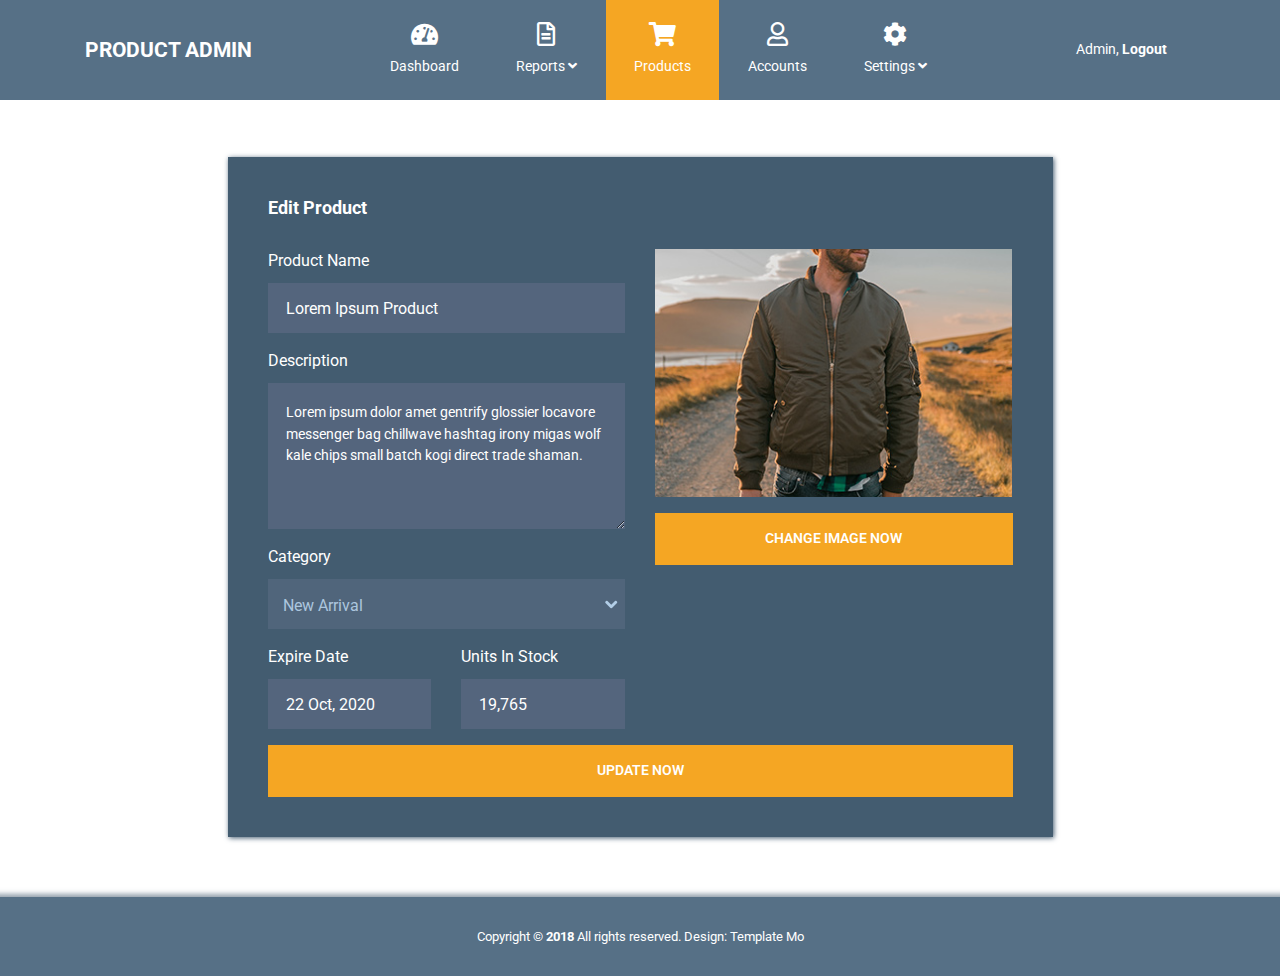
<file: admin/edit-product.html>
<!DOCTYPE html>
<html lang="en">
  <head>
    <meta charset="UTF-8" />
    <meta name="viewport" content="width=device-width, initial-scale=1.0" />
    <meta http-equiv="X-UA-Compatible" content="ie=edge" />
    <title>Edit Product - Dashboard Admin Template</title>
    <link
      rel="stylesheet"
      href="https://fonts.googleapis.com/css?family=Roboto:400,700"
    />
    <!-- https://fonts.google.com/specimen/Roboto -->
    <link rel="stylesheet" href="css/fontawesome.min.css" />
    <!-- https://fontawesome.com/ -->
    <link rel="stylesheet" href="jquery-ui-datepicker/jquery-ui.min.css" type="text/css" />
    <!-- http://api.jqueryui.com/datepicker/ -->
    <link rel="stylesheet" href="css/bootstrap.min.css" />
    <!-- https://getbootstrap.com/ -->
    <link rel="stylesheet" href="css/templatemo-style.css">
    <!--
	Product Admin CSS Template
	https://templatemo.com/tm-524-product-admin
	-->
  </head>

  <body>
    <nav class="navbar navbar-expand-xl">
      <div class="container h-100">
        <a class="navbar-brand" href="index.html">
          <h1 class="tm-site-title mb-0">Product Admin</h1>
        </a>
        <button
          class="navbar-toggler ml-auto mr-0"
          type="button"
          data-toggle="collapse"
          data-target="#navbarSupportedContent"
          aria-controls="navbarSupportedContent"
          aria-expanded="false"
          aria-label="Toggle navigation"
        >
          <i class="fas fa-bars tm-nav-icon"></i>
        </button>

        <div class="collapse navbar-collapse" id="navbarSupportedContent">
          <ul class="navbar-nav mx-auto h-100">
            <li class="nav-item">
              <a class="nav-link" href="index.html">
                <i class="fas fa-tachometer-alt"></i> Dashboard
                <span class="sr-only">(current)</span>
              </a>
            </li>
            <li class="nav-item dropdown">
              <a
                class="nav-link dropdown-toggle"
                href="#"
                id="navbarDropdown"
                role="button"
                data-toggle="dropdown"
                aria-haspopup="true"
                aria-expanded="false"
              >
                <i class="far fa-file-alt"></i>
                <span> Reports <i class="fas fa-angle-down"></i> </span>
              </a>
              <div class="dropdown-menu" aria-labelledby="navbarDropdown">
                <a class="dropdown-item" href="#">Daily Report</a>
                <a class="dropdown-item" href="#">Weekly Report</a>
                <a class="dropdown-item" href="#">Yearly Report</a>
              </div>
            </li>
            <li class="nav-item">
              <a class="nav-link active" href="products.html">
                <i class="fas fa-shopping-cart"></i> Products
              </a>
            </li>

            <li class="nav-item">
              <a class="nav-link" href="accounts.html">
                <i class="far fa-user"></i> Accounts
              </a>
            </li>
            <li class="nav-item dropdown">
              <a
                class="nav-link dropdown-toggle"
                href="#"
                id="navbarDropdown"
                role="button"
                data-toggle="dropdown"
                aria-haspopup="true"
                aria-expanded="false"
              >
                <i class="fas fa-cog"></i>
                <span> Settings <i class="fas fa-angle-down"></i> </span>
              </a>
              <div class="dropdown-menu" aria-labelledby="navbarDropdown">
                <a class="dropdown-item" href="#">Profile</a>
                <a class="dropdown-item" href="#">Billing</a>
                <a class="dropdown-item" href="#">Customize</a>
              </div>
            </li>
          </ul>
          <ul class="navbar-nav">
            <li class="nav-item">
              <a class="nav-link d-block" href="login.html">
                Admin, <b>Logout</b>
              </a>
            </li>
          </ul>
        </div>
      </div>
    </nav>
    <div class="container tm-mt-big tm-mb-big">
      <div class="row">
        <div class="col-xl-9 col-lg-10 col-md-12 col-sm-12 mx-auto">
          <div class="tm-bg-primary-dark tm-block tm-block-h-auto">
            <div class="row">
              <div class="col-12">
                <h2 class="tm-block-title d-inline-block">Edit Product</h2>
              </div>
            </div>
            <div class="row tm-edit-product-row">
              <div class="col-xl-6 col-lg-6 col-md-12">
                <form action="" method="post" class="tm-edit-product-form">
                  <div class="form-group mb-3">
                    <label
                      for="name"
                      >Product Name
                    </label>
                    <input
                      id="name"
                      name="name"
                      type="text"
                      value="Lorem Ipsum Product"
                      class="form-control validate"
                    />
                  </div>
                  <div class="form-group mb-3">
                    <label
                      for="description"
                      >Description</label
                    >
                    <textarea                    
                      class="form-control validate tm-small"
                      rows="5"
                      required
                    >Lorem ipsum dolor amet gentrify glossier locavore messenger bag chillwave hashtag irony migas wolf kale chips small batch kogi direct trade shaman.</textarea>
                  </div>
                  <div class="form-group mb-3">
                    <label
                      for="category"
                      >Category</label
                    >
                    <select
                      class="custom-select tm-select-accounts"
                      id="category"
                    >
                      <option>Select category</option>
                      <option value="1" selected>New Arrival</option>
                      <option value="2">Most Popular</option>
                      <option value="3">Trending</option>
                    </select>
                  </div>
                  <div class="row">
                      <div class="form-group mb-3 col-xs-12 col-sm-6">
                          <label
                            for="expire_date"
                            >Expire Date
                          </label>
                          <input
                            id="expire_date"
                            name="expire_date"
                            type="text"
                            value="22 Oct, 2020"
                            class="form-control validate"
                            data-large-mode="true"
                          />
                        </div>
                        <div class="form-group mb-3 col-xs-12 col-sm-6">
                          <label
                            for="stock"
                            >Units In Stock
                          </label>
                          <input
                            id="stock"
                            name="stock"
                            type="text"
                            value="19,765"
                            class="form-control validate"
                          />
                        </div>
                  </div>
                  
              </div>
              <div class="col-xl-6 col-lg-6 col-md-12 mx-auto mb-4">
                <div class="tm-product-img-edit mx-auto">
                  <img src="img/product-image.jpg" alt="Product image" class="img-fluid d-block mx-auto">
                  <i
                    class="fas fa-cloud-upload-alt tm-upload-icon"
                    onclick="document.getElementById('fileInput').click();"
                  ></i>
                </div>
                <div class="custom-file mt-3 mb-3">
                  <input id="fileInput" type="file" style="display:none;" />
                  <input
                    type="button"
                    class="btn btn-primary btn-block mx-auto"
                    value="CHANGE IMAGE NOW"
                    onclick="document.getElementById('fileInput').click();"
                  />
                </div>
              </div>
              <div class="col-12">
                <button type="submit" class="btn btn-primary btn-block text-uppercase">Update Now</button>
              </div>
            </form>
            </div>
          </div>
        </div>
      </div>
    </div>
    <footer class="tm-footer row tm-mt-small">
        <div class="col-12 font-weight-light">
          <p class="text-center text-white mb-0 px-4 small">
            Copyright &copy; <b>2018</b> All rights reserved. 
            
            Design: <a rel="nofollow noopener" href="https://templatemo.com" class="tm-footer-link">Template Mo</a>
        </p>
        </div>
    </footer> 

    <script src="js/jquery-3.3.1.min.js"></script>
    <!-- https://jquery.com/download/ -->
    <script src="jquery-ui-datepicker/jquery-ui.min.js"></script>
    <!-- https://jqueryui.com/download/ -->
    <script src="js/bootstrap.min.js"></script>
    <!-- https://getbootstrap.com/ -->
    <script>
      $(function() {
        $("#expire_date").datepicker({
          defaultDate: "10/22/2020"
        });
      });
    </script>
  </body>
</html>
</file>
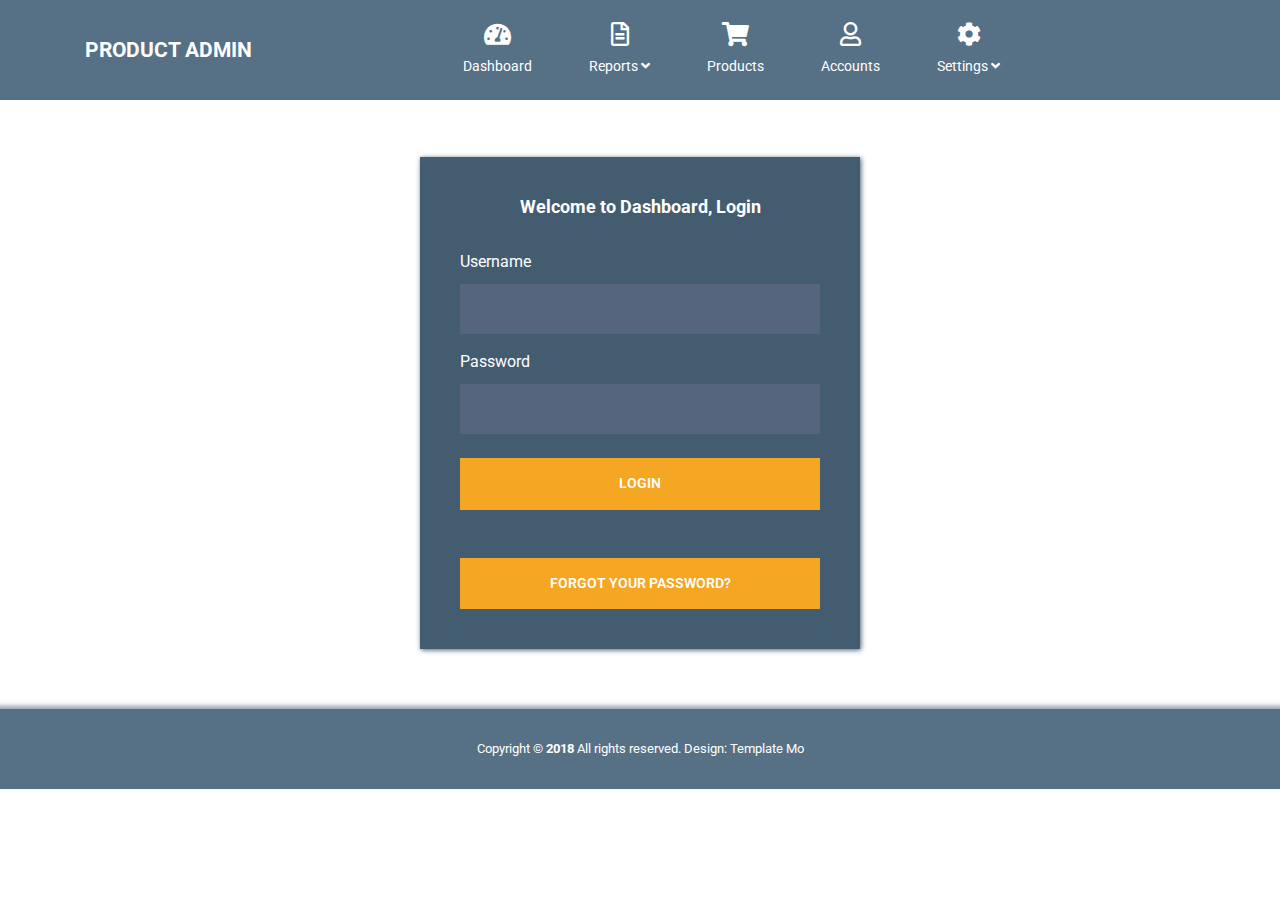
<file: admin/login.html>
<!DOCTYPE html>
<html lang="en">
  <head>
    <meta charset="UTF-8" />
    <meta name="viewport" content="width=device-width, initial-scale=1.0" />
    <meta http-equiv="X-UA-Compatible" content="ie=edge" />
    <title>Login Page - Product Admin Template</title>
    <link
      rel="stylesheet"
      href="https://fonts.googleapis.com/css?family=Roboto:400,700"
    />
    <!-- https://fonts.google.com/specimen/Open+Sans -->
    <link rel="stylesheet" href="css/fontawesome.min.css" />
    <!-- https://fontawesome.com/ -->
    <link rel="stylesheet" href="css/bootstrap.min.css" />
    <!-- https://getbootstrap.com/ -->
    <link rel="stylesheet" href="css/templatemo-style.css">
    <!--
	Product Admin CSS Template
	https://templatemo.com/tm-524-product-admin
	-->
  </head>

  <body>
    <div>
      <nav class="navbar navbar-expand-xl">
        <div class="container h-100">
          <a class="navbar-brand" href="index.html">
            <h1 class="tm-site-title mb-0">Product Admin</h1>
          </a>
          <button
            class="navbar-toggler ml-auto mr-0"
            type="button"
            data-toggle="collapse"
            data-target="#navbarSupportedContent"
            aria-controls="navbarSupportedContent"
            aria-expanded="false"
            aria-label="Toggle navigation"
          >
            <i class="fas fa-bars tm-nav-icon"></i>
          </button>

          <div class="collapse navbar-collapse" id="navbarSupportedContent">
            <ul class="navbar-nav mx-auto h-100">
              <li class="nav-item">
                <a class="nav-link" href="index.html">
                  <i class="fas fa-tachometer-alt"></i> Dashboard
                  <span class="sr-only">(current)</span>
                </a>
              </li>
              <li class="nav-item dropdown">
                <a
                  class="nav-link dropdown-toggle"
                  href="#"
                  id="navbarDropdown"
                  role="button"
                  data-toggle="dropdown"
                  aria-haspopup="true"
                  aria-expanded="false"
                >
                  <i class="far fa-file-alt"></i>
                  <span> Reports <i class="fas fa-angle-down"></i> </span>
                </a>
                <div class="dropdown-menu" aria-labelledby="navbarDropdown">
                  <a class="dropdown-item" href="#">Daily Report</a>
                  <a class="dropdown-item" href="#">Weekly Report</a>
                  <a class="dropdown-item" href="#">Yearly Report</a>
                </div>
              </li>
              <li class="nav-item">
                <a class="nav-link" href="products.html">
                  <i class="fas fa-shopping-cart"></i> Products
                </a>
              </li>

              <li class="nav-item">
                <a class="nav-link" href="accounts.html">
                  <i class="far fa-user"></i> Accounts
                </a>
              </li>
              <li class="nav-item dropdown">
                <a
                  class="nav-link dropdown-toggle"
                  href="#"
                  id="navbarDropdown"
                  role="button"
                  data-toggle="dropdown"
                  aria-haspopup="true"
                  aria-expanded="false"
                >
                  <i class="fas fa-cog"></i>
                  <span> Settings <i class="fas fa-angle-down"></i> </span>
                </a>
                <div class="dropdown-menu" aria-labelledby="navbarDropdown">
                  <a class="dropdown-item" href="#">Profile</a>
                  <a class="dropdown-item" href="#">Billing</a>
                  <a class="dropdown-item" href="#">Customize</a>
                </div>
              </li>
            </ul>
          </div>
        </div>
      </nav>
    </div>

    <div class="container tm-mt-big tm-mb-big">
      <div class="row">
        <div class="col-12 mx-auto tm-login-col">
          <div class="tm-bg-primary-dark tm-block tm-block-h-auto">
            <div class="row">
              <div class="col-12 text-center">
                <h2 class="tm-block-title mb-4">Welcome to Dashboard, Login</h2>
              </div>
            </div>
            <div class="row mt-2">
              <div class="col-12">
                <form action="index.html" method="post" class="tm-login-form">
                  <div class="form-group">
                    <label for="username">Username</label>
                    <input
                      name="username"
                      type="text"
                      class="form-control validate"
                      id="username"
                      value=""
                      required
                    />
                  </div>
                  <div class="form-group mt-3">
                    <label for="password">Password</label>
                    <input
                      name="password"
                      type="password"
                      class="form-control validate"
                      id="password"
                      value=""
                      required
                    />
                  </div>
                  <div class="form-group mt-4">
                    <button
                      type="submit"
                      class="btn btn-primary btn-block text-uppercase"
                    >
                      Login
                    </button>
                  </div>
                  <button class="mt-5 btn btn-primary btn-block text-uppercase">
                    Forgot your password?
                  </button>
                </form>
              </div>
            </div>
          </div>
        </div>
      </div>
    </div>
    <footer class="tm-footer row tm-mt-small">
      <div class="col-12 font-weight-light">
        <p class="text-center text-white mb-0 px-4 small">
          Copyright &copy; <b>2018</b> All rights reserved. 
          
          Design: <a rel="nofollow noopener" href="https://templatemo.com" class="tm-footer-link">Template Mo</a>
        </p>
      </div>
    </footer>
    <script src="js/jquery-3.3.1.min.js"></script>
    <!-- https://jquery.com/download/ -->
    <script src="js/bootstrap.min.js"></script>
    <!-- https://getbootstrap.com/ -->
  </body>
</html>
</file>
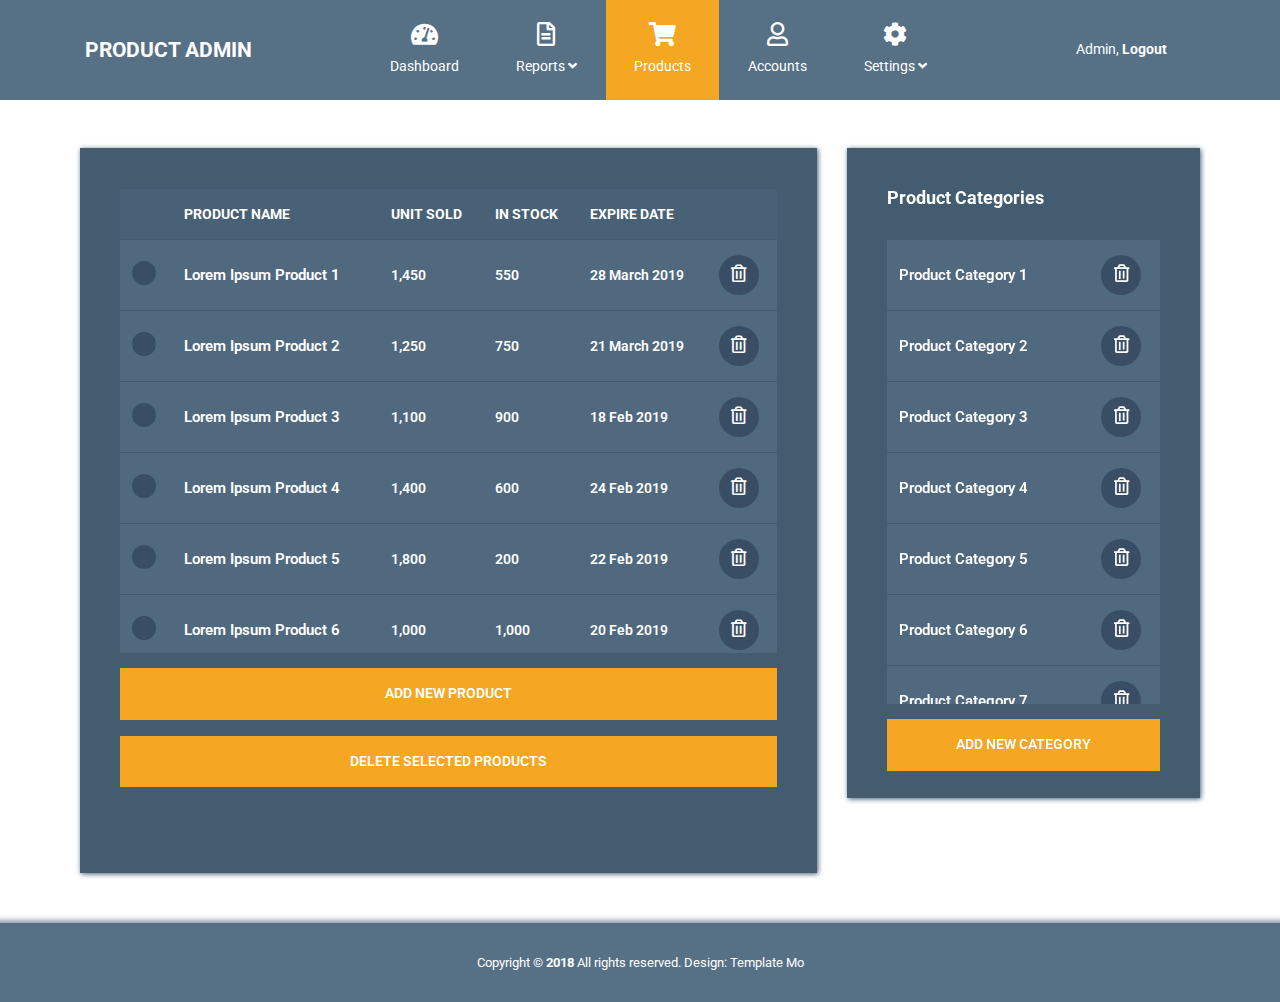
<file: admin/products.html>
<!DOCTYPE html>
<html lang="en">

<head>
  <meta charset="UTF-8" />
  <meta name="viewport" content="width=device-width, initial-scale=1.0" />
  <meta http-equiv="X-UA-Compatible" content="ie=edge" />
  <title>Product Page - Admin HTML Template</title>
  <link rel="stylesheet" href="https://fonts.googleapis.com/css?family=Roboto:400,700" />
  <!-- https://fonts.google.com/specimen/Roboto -->
  <link rel="stylesheet" href="css/fontawesome.min.css" />
  <!-- https://fontawesome.com/ -->
  <link rel="stylesheet" href="css/bootstrap.min.css" />
  <!-- https://getbootstrap.com/ -->
  <link rel="stylesheet" href="css/templatemo-style.css">
  <!--
	Product Admin CSS Template
	https://templatemo.com/tm-524-product-admin
	-->
</head>

<body id="reportsPage">
  <nav class="navbar navbar-expand-xl">
    <div class="container h-100">
      <a class="navbar-brand" href="index.html">
        <h1 class="tm-site-title mb-0">Product Admin</h1>
      </a>
      <button class="navbar-toggler ml-auto mr-0" type="button" data-toggle="collapse"
        data-target="#navbarSupportedContent" aria-controls="navbarSupportedContent" aria-expanded="false"
        aria-label="Toggle navigation">
        <i class="fas fa-bars tm-nav-icon"></i>
      </button>

      <div class="collapse navbar-collapse" id="navbarSupportedContent">
        <ul class="navbar-nav mx-auto h-100">
          <li class="nav-item">
            <a class="nav-link" href="index.html">
              <i class="fas fa-tachometer-alt"></i> Dashboard
              <span class="sr-only">(current)</span>
            </a>
          </li>
          <li class="nav-item dropdown">
            <a class="nav-link dropdown-toggle" href="#" id="navbarDropdown" role="button" data-toggle="dropdown"
              aria-haspopup="true" aria-expanded="false">
              <i class="far fa-file-alt"></i>
              <span> Reports <i class="fas fa-angle-down"></i> </span>
            </a>
            <div class="dropdown-menu" aria-labelledby="navbarDropdown">
              <a class="dropdown-item" href="#">Daily Report</a>
              <a class="dropdown-item" href="#">Weekly Report</a>
              <a class="dropdown-item" href="#">Yearly Report</a>
            </div>
          </li>
          <li class="nav-item">
            <a class="nav-link active" href="products.html">
              <i class="fas fa-shopping-cart"></i> Products
            </a>
          </li>

          <li class="nav-item">
            <a class="nav-link" href="accounts.html">
              <i class="far fa-user"></i> Accounts
            </a>
          </li>
          <li class="nav-item dropdown">
            <a class="nav-link dropdown-toggle" href="#" id="navbarDropdown" role="button" data-toggle="dropdown"
              aria-haspopup="true" aria-expanded="false">
              <i class="fas fa-cog"></i>
              <span> Settings <i class="fas fa-angle-down"></i> </span>
            </a>
            <div class="dropdown-menu" aria-labelledby="navbarDropdown">
              <a class="dropdown-item" href="#">Profile</a>
              <a class="dropdown-item" href="#">Billing</a>
              <a class="dropdown-item" href="#">Customize</a>
            </div>
          </li>
        </ul>
        <ul class="navbar-nav">
          <li class="nav-item">
            <a class="nav-link d-block" href="login.html">
              Admin, <b>Logout</b>
            </a>
          </li>
        </ul>
      </div>
    </div>
  </nav>
  <div class="container mt-5">
    <div class="row tm-content-row">
      <div class="col-sm-12 col-md-12 col-lg-8 col-xl-8 tm-block-col">
        <div class="tm-bg-primary-dark tm-block tm-block-products">
          <div class="tm-product-table-container">
            <table class="table table-hover tm-table-small tm-product-table">
              <thead>
                <tr>
                  <th scope="col">&nbsp;</th>
                  <th scope="col">PRODUCT NAME</th>
                  <th scope="col">UNIT SOLD</th>
                  <th scope="col">IN STOCK</th>
                  <th scope="col">EXPIRE DATE</th>
                  <th scope="col">&nbsp;</th>
                </tr>
              </thead>
              <tbody>
                <tr>
                  <th scope="row"><input type="checkbox" /></th>
                  <td class="tm-product-name">Lorem Ipsum Product 1</td>
                  <td>1,450</td>
                  <td>550</td>
                  <td>28 March 2019</td>
                  <td>
                    <a href="#" class="tm-product-delete-link">
                      <i class="far fa-trash-alt tm-product-delete-icon"></i>
                    </a>
                  </td>
                </tr>
                <tr>
                  <th scope="row"><input type="checkbox" /></th>
                  <td class="tm-product-name">Lorem Ipsum Product 2</td>
                  <td>1,250</td>
                  <td>750</td>
                  <td>21 March 2019</td>
                  <td>
                    <a href="#" class="tm-product-delete-link">
                      <i class="far fa-trash-alt tm-product-delete-icon"></i>
                    </a>
                  </td>
                </tr>
                <tr>
                  <th scope="row"><input type="checkbox" /></th>
                  <td class="tm-product-name">Lorem Ipsum Product 3</td>
                  <td>1,100</td>
                  <td>900</td>
                  <td>18 Feb 2019</td>
                  <td>
                    <a href="#" class="tm-product-delete-link">
                      <i class="far fa-trash-alt tm-product-delete-icon"></i>
                    </a>
                  </td>
                </tr>
                <tr>
                  <th scope="row"><input type="checkbox" /></th>
                  <td class="tm-product-name">Lorem Ipsum Product 4</td>
                  <td>1,400</td>
                  <td>600</td>
                  <td>24 Feb 2019</td>
                  <td>
                    <a href="#" class="tm-product-delete-link">
                      <i class="far fa-trash-alt tm-product-delete-icon"></i>
                    </a>
                  </td>
                </tr>
                <tr>
                  <th scope="row"><input type="checkbox" /></th>
                  <td class="tm-product-name">Lorem Ipsum Product 5</td>
                  <td>1,800</td>
                  <td>200</td>
                  <td>22 Feb 2019</td>
                  <td>
                    <a href="#" class="tm-product-delete-link">
                      <i class="far fa-trash-alt tm-product-delete-icon"></i>
                    </a>
                  </td>
                </tr>
                <tr>
                  <th scope="row"><input type="checkbox" /></th>
                  <td class="tm-product-name">Lorem Ipsum Product 6</td>
                  <td>1,000</td>
                  <td>1,000</td>
                  <td>20 Feb 2019</td>
                  <td>
                    <a href="#" class="tm-product-delete-link">
                      <i class="far fa-trash-alt tm-product-delete-icon"></i>
                    </a>
                  </td>
                </tr>
                <tr>
                  <th scope="row"><input type="checkbox" /></th>
                  <td class="tm-product-name">Lorem Ipsum Product 7</td>
                  <td>500</td>
                  <td>100</td>
                  <td>10 Feb 2019</td>
                  <td>
                    <a href="#" class="tm-product-delete-link">
                      <i class="far fa-trash-alt tm-product-delete-icon"></i>
                    </a>
                  </td>
                </tr>
                <tr>
                  <th scope="row"><input type="checkbox" /></th>
                  <td class="tm-product-name">Lorem Ipsum Product 8</td>
                  <td>1,000</td>
                  <td>600</td>
                  <td>08 Feb 2019</td>
                  <td>
                    <a href="#" class="tm-product-delete-link">
                      <i class="far fa-trash-alt tm-product-delete-icon"></i>
                    </a>
                  </td>
                </tr>
                <tr>
                  <th scope="row"><input type="checkbox" /></th>
                  <td class="tm-product-name">Lorem Ipsum Product 9</td>
                  <td>1,200</td>
                  <td>800</td>
                  <td>24 Jan 2019</td>
                  <td>
                    <a href="#" class="tm-product-delete-link">
                      <i class="far fa-trash-alt tm-product-delete-icon"></i>
                    </a>
                  </td>
                </tr>
                <tr>
                  <th scope="row"><input type="checkbox" /></th>
                  <td class="tm-product-name">Lorem Ipsum Product 10</td>
                  <td>1,600</td>
                  <td>400</td>
                  <td>22 Jan 2019</td>
                  <td>
                    <a href="#" class="tm-product-delete-link">
                      <i class="far fa-trash-alt tm-product-delete-icon"></i>
                    </a>
                  </td>
                </tr>
                <tr>
                  <th scope="row"><input type="checkbox" /></th>
                  <td class="tm-product-name">Lorem Ipsum Product 11</td>
                  <td>2,000</td>
                  <td>400</td>
                  <td>21 Jan 2019</td>
                  <td>
                    <a href="#" class="tm-product-delete-link">
                      <i class="far fa-trash-alt tm-product-delete-icon"></i>
                    </a>
                  </td>
                </tr>
              </tbody>
            </table>
          </div>
          <!-- table container -->
          <a href="add-product.html" class="btn btn-primary btn-block text-uppercase mb-3">Add new product</a>
          <button class="btn btn-primary btn-block text-uppercase">
            Delete selected products
          </button>
        </div>
      </div>
      <div class="col-sm-12 col-md-12 col-lg-4 col-xl-4 tm-block-col">
        <div class="tm-bg-primary-dark tm-block tm-block-product-categories">
          <h2 class="tm-block-title">Product Categories</h2>
          <div class="tm-product-table-container">
            <table class="table tm-table-small tm-product-table">
              <tbody>
                <tr>
                  <td class="tm-product-name">Product Category 1</td>
                  <td class="text-center">
                    <a href="#" class="tm-product-delete-link">
                      <i class="far fa-trash-alt tm-product-delete-icon"></i>
                    </a>
                  </td>
                </tr>
                <tr>
                  <td class="tm-product-name">Product Category 2</td>
                  <td class="text-center">
                    <a href="#" class="tm-product-delete-link">
                      <i class="far fa-trash-alt tm-product-delete-icon"></i>
                    </a>
                  </td>
                </tr>
                <tr>
                  <td class="tm-product-name">Product Category 3</td>
                  <td class="text-center">
                    <a href="#" class="tm-product-delete-link">
                      <i class="far fa-trash-alt tm-product-delete-icon"></i>
                    </a>
                  </td>
                </tr>
                <tr>
                  <td class="tm-product-name">Product Category 4</td>
                  <td class="text-center">
                    <a href="#" class="tm-product-delete-link">
                      <i class="far fa-trash-alt tm-product-delete-icon"></i>
                    </a>
                  </td>
                </tr>
                <tr>
                  <td class="tm-product-name">Product Category 5</td>
                  <td class="text-center">
                    <a href="#" class="tm-product-delete-link">
                      <i class="far fa-trash-alt tm-product-delete-icon"></i>
                    </a>
                  </td>
                </tr>
                <tr>
                  <td class="tm-product-name">Product Category 6</td>
                  <td class="text-center">
                    <a href="#" class="tm-product-delete-link">
                      <i class="far fa-trash-alt tm-product-delete-icon"></i>
                    </a>
                  </td>
                </tr>
                <tr>
                  <td class="tm-product-name">Product Category 7</td>
                  <td class="text-center">
                    <a href="#" class="tm-product-delete-link">
                      <i class="far fa-trash-alt tm-product-delete-icon"></i>
                    </a>
                  </td>
                </tr>
                <tr>
                  <td class="tm-product-name">Product Category 8</td>
                  <td class="text-center">
                    <a href="#" class="tm-product-delete-link">
                      <i class="far fa-trash-alt tm-product-delete-icon"></i>
                    </a>
                  </td>
                </tr>
                <tr>
                  <td class="tm-product-name">Product Category 9</td>
                  <td class="text-center">
                    <a href="#" class="tm-product-delete-link">
                      <i class="far fa-trash-alt tm-product-delete-icon"></i>
                    </a>
                  </td>
                </tr>
                <tr>
                  <td class="tm-product-name">Product Category 10</td>
                  <td class="text-center">
                    <a href="#" class="tm-product-delete-link">
                      <i class="far fa-trash-alt tm-product-delete-icon"></i>
                    </a>
                  </td>
                </tr>
                <tr>
                  <td class="tm-product-name">Product Category 11</td>
                  <td class="text-center">
                    <a href="#" class="tm-product-delete-link">
                      <i class="far fa-trash-alt tm-product-delete-icon"></i>
                    </a>
                  </td>
                </tr>
              </tbody>
            </table>
          </div>
          <!-- table container -->
          <button class="btn btn-primary btn-block text-uppercase mb-3">
            Add new category
          </button>
        </div>
      </div>
    </div>
  </div>
  <footer class="tm-footer row tm-mt-small">
    <div class="col-12 font-weight-light">
      <p class="text-center text-white mb-0 px-4 small">
        Copyright &copy; <b>2018</b> All rights reserved.

        Design: <a rel="nofollow noopener" href="https://templatemo.com" class="tm-footer-link">Template Mo</a>
      </p>
    </div>
  </footer>

  <script src="js/jquery-3.3.1.min.js"></script>
  <!-- https://jquery.com/download/ -->
  <script src="js/bootstrap.min.js"></script>
  <!-- https://getbootstrap.com/ -->
  <script>
    $(function () {
      $(".tm-product-name").on("click", function () {
        window.location.href = "edit-product.html";
      });
    });
  </script>
</body>

</html>
</file>
<file: admin/css/templatemo-style.css>
/*

Product Admin CSS Template

https://templatemo.com/tm-524-product-admin

*/

html {
  font-size: 16px;
  overflow-x: hidden;
}
/*
body {
  font-family: Roboto, Helvetica, Arial, sans-serif;
  background-color: #4e657a;
  overflow-x: hidden;
}*/
a {
  transition: all 0.3s ease;
}
a:focus,
a:hover {
  text-decoration: none;
}
button:focus {
  outline: 0;
}
.navbar-brand {
  display: flex;
  align-items: center;
}
.tm-site-icon {
  color: #656565;
}
.tm-site-title {
  display: inline-block;
  text-transform: uppercase;
  font-size: 1.3rem;
  font-weight: 700;
  color: #fff;
}
.navbar {
  height: 100px;
  background-color: #567086;
  padding: 0;
}
.navbar .container {
  position: relative;
}
.tm-logout-icon {
  font-size: 1.5em;
}
.tm-mt-big {
  margin-top: 57px;
}
.tm-mb-big {
  margin-bottom: 60px;
}
.tm-mt-small {
  margin-top: 20px;
}
.tm-block-col {
  margin-bottom: 30px;
}
.tm-block {
  padding: 40px;
  -webkit-box-shadow: 1px 1px 5px 0 #455c71;
  -moz-box-shadow: 1px 1px 5px 0 #455c71;
  box-shadow: 1px 1px 5px 0 #455c71;
  min-height: 350px;
  height: 100%;
  max-height: 450px;
}
.tm-block-avatar,
.tm-block-settings {
  max-height: none;
}
.tm-block-avatar {
  height: auto;
}
.tm-block-h-auto {
  min-height: 1px;
  max-height: none;
  height: auto;
}
.tm-block-scroll {
  overflow-y: scroll;
}
.tm-block-overflow {
  overflow: hidden;
}
.tm-block-title {
  font-size: 1.1rem;
  font-weight: 700;
  color: #fff;
  margin-bottom: 30px;
}
.nav-link {
  color: #fff;
  height: 100%;
  display: flex;
  align-items: center;
  justify-content: center;
  flex-direction: column;
  font-size: 90%;
}
.nav-link > i {
  margin-bottom: 10px;
  margin-right: 0;
  font-size: 1.5rem;
}
.dropdown-item,
.nav-link {
  padding: 15px 20px;
}
.dropdown-menu {
  font-size: 90%;
  color: #fff;
  background-color: #567086;
  border-radius: 0;
  padding-top: 10px;
  padding-bottom: 10px;
  min-width: auto;
}
.dropdown-item {
  color: #fff;
  padding: 15px 30px;
}
.navbar-nav .active > .nav-link,
.navbar-nav .nav-link.active {
  background-color: #f5a623;
  color: #fff;
}
.navbar-nav .nav-link.active i {
  color: #fff;
}
.dropdown-item:focus,
.dropdown-item:hover {
  background-color: #567086;
}
.navbar-nav a:hover,
.navbar-nav a:hover i {
  color: #f5a623;
}
.nav-item {
  text-align: center;
}
.nav-item:last-child {
  margin-right: 0;
}
.dropdown-toggle::after {
  display: none;
}
.dropdown-menu {
  margin-top: 0;
  border: 0;
}
.tm-content-row {
  justify-content: space-between;
  margin-left: -20px;
  margin-right: -20px;
}
.tm-col {
  padding-left: 20px;
  padding-right: 20px;
  margin-bottom: 50px;
}
.tm-col-big {
  width: 39%;
}
.tm-col-small {
  width: 21.95%;
}
.tm-gray-circle {
  width: 80px;
  height: 80px;
  background-color: #aaa;
  border-radius: 50%;
  margin-right: 15px;
}
.tm-notification-items {
  overflow-y: scroll;
  height: 90%;
}
.tm-notification-item {
  padding: 15px;
  background-color: #4e657a;
  color: #fff;
  font-size: 95%;
  margin-bottom: 15px;
}
.tm-notification-item:last-child {
  margin-bottom: 0;
}
.tm-notification-link {
  color: #f5a623;
}
.tm-text-color-secondary {
  color: #bdcbd8;
}
.tm-small {
  font-size: 90%;
}
.table {
  background-color: #50697f;
  color: #fff;
  font-size: 85%;
  margin-bottom: 0;
}
thead {
  background-color: #486177;
  color: #fff;
}
.table thead th {
  border-bottom: 0;
}
.tm-status-circle {
  display: inline-block;
  margin-right: 5px;
  vertical-align: middle;
  width: 5px;
  height: 5px;
  border-radius: 50%;
  margin-top: -3px;
}
.moving {
  background-color: #9be64d;
  box-shadow: 0 0 8px #9be64d, inset 0 0 8px #9be64d;
}
.pending {
  background-color: #efc54b;
  box-shadow: 0 0 8px #efc54b, inset 0 0 8px #efc54b;
}
.cancelled {
  background-color: #da534f;
  box-shadow: 0 0 8px #da534f, inset 0 0 8px #da534f;
}
.tm-avatar {
  width: 345px;
}
.tm-avatar-container {
  position: relative;
  cursor: pointer;
  display: flex;
  align-items: center;
  flex-direction: column;
}
.tm-avatar-delete-link {
  position: absolute;
  left: 50%;
  top: 50%;
  margin-left: -25px;
  margin-top: -25px;
  z-index: 1000;
  padding: 14px;
  border-radius: 50%;
  background-color: rgba(57, 78, 100, 0.7);
  display: inline-block;
  width: 50px;
  height: 50px;
  text-align: center;
  display: none;
  transition: all 0.2s ease;
}
.tm-avatar-container:hover .tm-avatar-delete-link {
  display: block;
}
.tm-col-avatar {
  max-width: 425px;
  width: 37%;
  padding-left: 15px;
  padding-right: 15px;
}
.tm-col-account-settings {
  max-width: 822px;
  width: 63%;
  padding-left: 15px;
  padding-right: 15px;
}
.form-control {
  background-color: #54657d;
  color: #fff;
  border: 0;
}
.form-control:focus {
  background-color: #60738e;
  color: #fff;
  border-color: transparent;
  box-shadow: 0 0 0 0.1rem rgb(180, 206, 233, 0.5);
}
.form-group label {
  color: #fff;
  margin-bottom: 10px;
}
.tm-hide-sm {
  display: block;
}
.tm-list-group {
  counter-reset: myOrderedListItemsCounter;
  padding-left: 0;
}
.tm-list-group > li {
  list-style-type: none;
  position: relative;
  cursor: pointer;
  transition: all 0.3s ease;
  padding: 8px;
}
.tm-list-group > li:hover {
  color: #0266c4;
}
.tm-list-group > li:before {
  counter-increment: myOrderedListItemsCounter;
  content: counter(myOrderedListItemsCounter) ".";
  margin-right: 0.5em;
}
.tm-list {
  padding-left: 30px;
}
.tm-list > li {
  margin-bottom: 20px;
}
.form-control {
  padding: 19px 18px;
  border-radius: 0;
  height: 50px;
}
.form-group {
  margin-bottom: 15px;
}
.btn {
  border-radius: 0;
  padding: 13px 28px;
  transition: all 0.2s ease;
  max-width: 100%;
}
.btn-small {
  padding: 10px 24px;
}
.btn-primary {
  color: #fff;
  background-color: #f5a623;
  border: 2px solid #f5a623;
  font-size: 90%;
  font-weight: 600;
}
.btn-primary:active,
.btn-primary:hover {
  color: #f5a623;
  background-color: transparent;
  border: 2px solid #f5a623;
}
.custom-file-input {
  cursor: pointer;
}
.custom-file-label {
  border-radius: 0;
}
.table td,
.table th {
  border-top: 1px solid #415a70;
  padding: 15px 25px;
  vertical-align: middle;
}
.tm-table-small td,
.tm-table-small th {
  padding-left: 12px;
  padding-right: 12px;
}
.table-hover tbody tr {
  transition: all 0.2s ease;
}
.table-hover tbody tr:hover {
  color: #a0c0de;
}
.tm-bg-primary-dark {
  background-color: #435c70;
}
.tm-bg-gray {
  background-color: rgba(0, 0, 0, 0.05);
}
.tm-table-mt {
  margin-top: 66px;
}
.page-item:first-child .page-link {
  border-top-left-radius: 0;
  border-bottom-left-radius: 0;
}
.page-item:last-child .page-link {
  border-top-right-radius: 0;
  border-bottom-right-radius: 0;
}
.page-link {
  padding: 12px 18px;
}
.page-link,
.page-link:hover {
  color: #000;
}
.page-item {
  margin-right: 18px;
}
.page-item:last-child {
  margin-right: 0;
}
.page-item.active .page-link {
  background-color: #e9ecef;
  border-color: #dee2e6;
  color: #000;
}
input[type="checkbox"] {
  cursor: pointer;
  -webkit-appearance: none;
  appearance: none;
  background-color: #394e64;
  background-position: center;
  border-radius: 50%;
  box-sizing: border-box;
  position: relative;
  box-sizing: content-box;
  width: 24px;
  height: 24px;
  transition: all 0.1s linear;
}
input[type="checkbox"]:checked {
  background: url(../img/check-mark.png) #394e64 center no-repeat;
}
input[type="checkbox"]:focus {
  outline: 0 none;
  box-shadow: none;
}
.tm-block-products {
  min-height: 725px;
}
.tm-block-product-categories {
  min-height: 650px;
}
.tm-product-table-container {
  max-height: 465px;
  margin-bottom: 15px;
  overflow-y: scroll;
}
.tm-product-table tr {
  font-weight: 600;
}
.tm-product-name {
  font-size: 0.95rem;
  font-weight: 600;
}
.tm-product-delete-icon {
  font-size: 1.1rem;
  color: #fff;
}
.tm-product-delete-link {
  padding: 10px;
  border-radius: 50%;
  background-color: #394e64;
  display: inline-block;
  width: 40px;
  height: 40px;
  text-align: center;
}
.tm-product-delete-link:hover .tm-product-delete-icon {
  color: #6d8ca6;
}
.custom-select {
  width: 100%;
  border: none;
  color: #acc6de;
  height: 50px;
  -webkit-appearance: none;
  -moz-appearance: none;
  -ms-appearance: none;
  -o-appearance: none;
  appearance: none;
  -webkit-border-radius: 0;
  -moz-border-radius: 0;
  -ms-border-radius: 0;
  -o-border-radius: 0;
  border-radius: 0;
  padding: 15px;
  background: url(../img/arrow-down.png) 98% no-repeat #50657b;
}
.custom-select:focus {
  outline: 0;
}
.tm-trash-icon {
  color: #6e6c6c;
  cursor: pointer;
}
.tm-trash-icon:hover {
  color: #9f1321;
}
.tm-footer {
  background-color: #567086;
  padding-top: 30px;
  padding-bottom: 30px;
  -webkit-box-shadow: 0 -3px 5px 0 rgba(69, 92, 113, 0.59);
  -moz-box-shadow: 0 -3px 5px 0 rgba(69, 92, 113, 0.59);
  box-shadow: 0 -3px 5px 0 rgba(69, 92, 113, 0.59);
}
.custom-select {
  height: 50px;
  border-radius: 0;
}
.tm-product-img-dummy {
  max-width: 100%;
  height: 240px;
  display: flex;
  align-items: center;
  justify-content: center;
  color: #fff;
  background: #aaa;
}
.tm-product-img-edit {
  max-width: 100%;
  position: relative;
}
.tm-product-img-edit i {
  display: none;
  position: absolute;
}
.tm-product-img-edit:hover i {
  display: block;
}
.tm-upload-icon {
  background: #455c71;
  width: 55px;
  height: 55px;
  border-radius: 50%;
  text-align: center;
  padding-top: 15px;
  font-size: 22px;
}
.tm-login-col {
  max-width: 470px;
}
.navbar-toggler {
  border-color: #708da8;
  box-shadow: rgba(255, 255, 255, 0.1) 0 1px 1px 2px;
  border-radius: 0;
  padding: 10px 15px;
  transition: all 0.2s ease;
}
.navbar-toggler:hover {
  border-color: #f5a623;
  color: #f5a623;
}
.tm-nav-icon {
  color: #fff;
}
.navbar-toggler:hover .tm-nav-icon {
  color: #f5a623;
}
::-webkit-scrollbar {
  width: 8px;
  height: 8px;
}
::-webkit-scrollbar-track {
  background: #394f62;
}
::-webkit-scrollbar-thumb {
  background: #6d8da6;
}
::-webkit-scrollbar-thumb:hover {
  background: #8ab5d6;
}

.tm-footer-link {
  color: white;
}

.tm-footer-link:hover,
.tm-footer-link:focus {
  color: #aacbea;
}

@media (min-width: 1200px) {
  .navbar-expand-xl .navbar-nav .nav-link {
    padding-left: 28px;
    padding-right: 28px;
  }
  .navbar-collapse {
    height: 100%;
  }
}
@media (min-width: 992px) {
  .navbar-expand-lg .navbar-nav .nav-link {
    padding: 15px 20px;
  }
}
@media (max-width: 1275px) and (min-width: 1200px) {
  .nav-item {
    margin-right: 15px;
  }
}
@media (max-width: 1350px) {
  .nav-item {
    margin-right: 1px;
  }
}
@media (max-width: 1199px) {
  .tm-col-big,
  .tm-col-small {
    width: 49.65%;
  }
  .navbar-collapse {
    padding: 0;
    box-shadow: rgba(255, 255, 255, 0.1) 0 1px 1px 1px;
    position: absolute;
    top: 72px;
    right: 20px;
    width: 200px;
    z-index: 1000;
  }
  .dropdown-menu {
    text-align: center;
  }
  .nav-link {
    color: #fff;
    background-color: #567086;
    padding: 15px;
    flex-direction: row;
  }
  .nav-link > i {
    font-size: 1rem;
    margin-right: 10px;
    margin-bottom: 0;
  }
  .nav-item {
    margin-right: 0;
  }
  .tm-block-taller {
    max-height: 520px;
  }
}
@media (max-width: 1199.98px) {
  .navbar-expand-xl > .container,
  .navbar-expand-xl > .container-fluid {
    padding-left: 15px;
    padding-right: 15px;
  }
  .navbar-collapse {
    right: 15px;
  }
}
@media (max-width: 991px) {
  .tm-col-big,
  .tm-col-small {
    width: 100%;
    min-height: 383px;
    height: auto;
  }
  .tm-block {
    padding: 30px;
  }
}
@media (max-width: 767px) {
  .tm-col-account-settings,
  .tm-col-avatar {
    width: 100%;
    max-width: 100%;
  }
  .tm-block-avatar {
    display: flex;
    flex-direction: column;
  }
  .tm-avatar {
    align-self: center;
  }
  .tm-hide-sm {
    display: none;
  }
}
@media (max-width: 633px) {
  .page-item {
    margin-top: 10px;
  }
  .custom-select {
    background-position: 96%;
  }
}
@media (max-width: 574px) {
  .navbar-collapse {
    top: 47px;
  }
  .navbar {
    height: 50px;
  }
  .tm-site-title {
    font-size: 1.4rem;
    margin-left: 7px;
  }
  .tm-site-icon {
    font-size: 2em;
  }
}
@media (max-width: 480px) {
  .tm-mt-big {
    margin-top: 45px;
  }
  .tm-mb-big {
    margin-bottom: 45px;
  }
  #barChart,
  #lineChart {
    max-height: 350px;
  }
}
</file>
